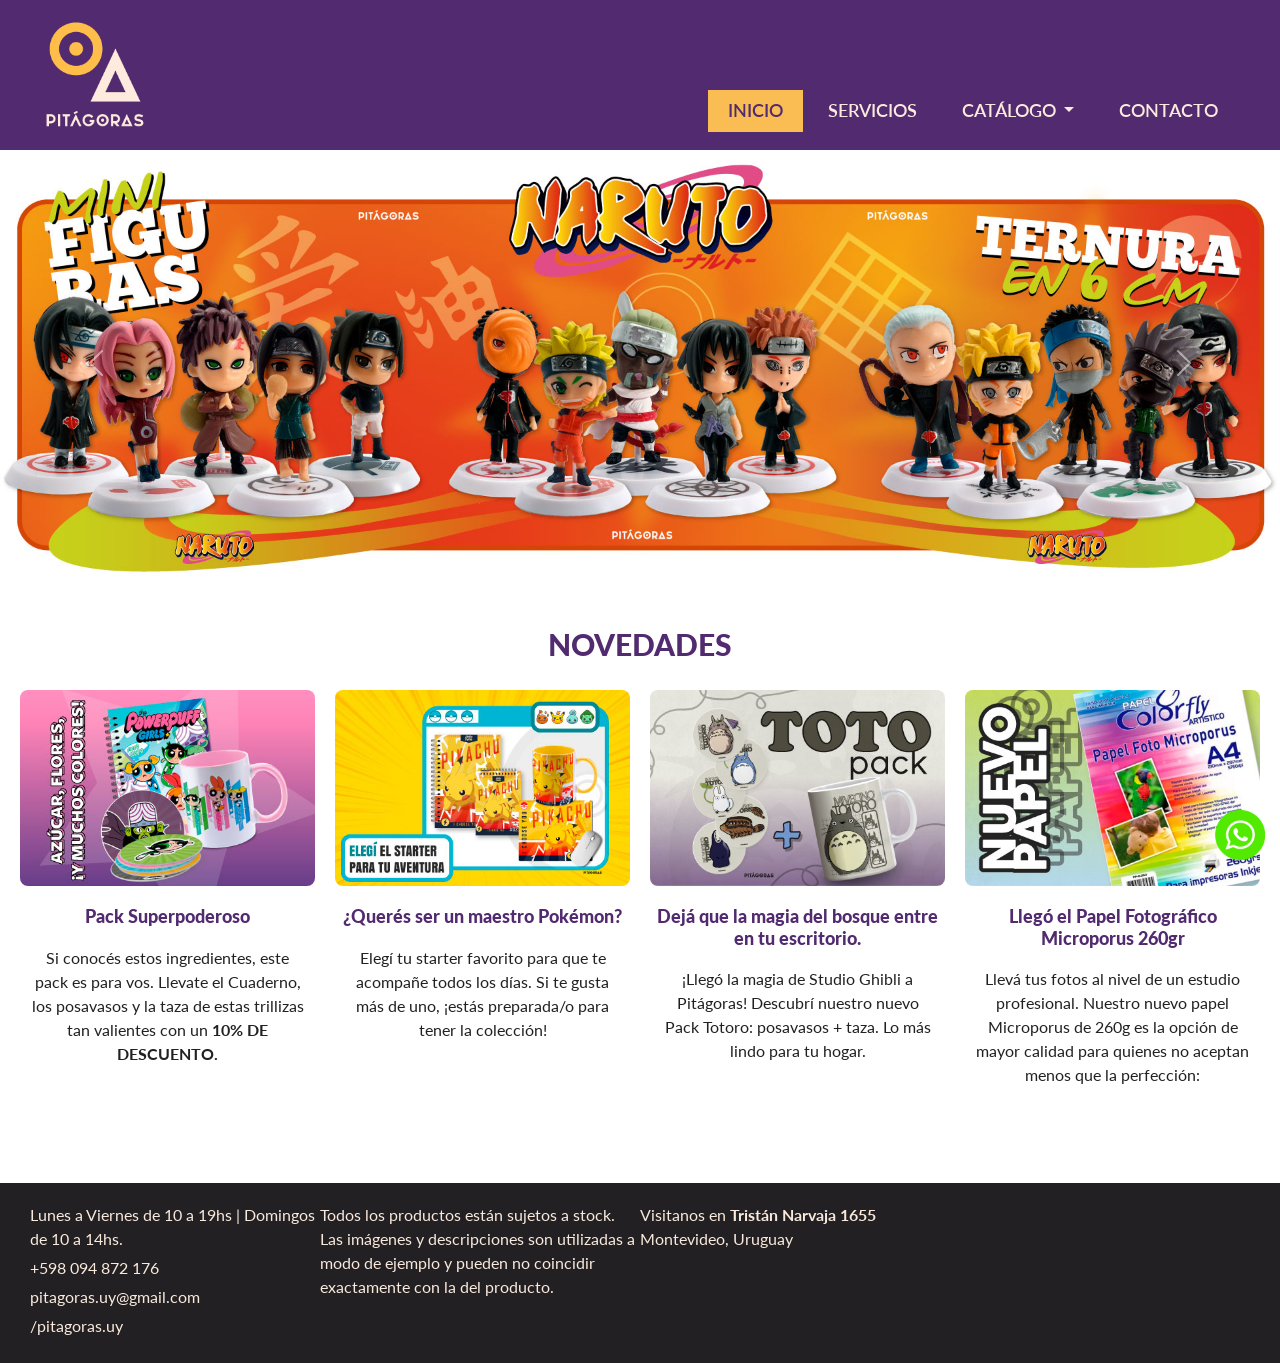
<file: index.html>
<!DOCTYPE html>
<html lang="en">
<head>
    <meta charset="UTF-8">
    <meta name="viewport" content="width=device-width, initial-scale=1.0">
    <meta name="description" content="Personalizá tu mundo con Pitágoras.uy. Tazas, libretas y accesorios únicos con diseños de Series, Dibujitos y Ánime. ¡Visitanos en Tristán Narvaja, Montevideo!">
    <title>Pitágoras Uy - Tu día a día más creativo</title>
    <link href="https://cdn.jsdelivr.net/npm/bootstrap@5.3.8/dist/css/bootstrap.min.css" rel="stylesheet" integrity="sha384-sRIl4kxILFvY47J16cr9ZwB07vP4J8+LH7qKQnuqkuIAvNWLzeN8tE5YBujZqJLB" crossorigin="anonymous">
    <link rel="stylesheet" href="css/main.css">
</head>
<body>
 <div class="container"> <!--TODO---------->
   <header class="header">
        <div class="logo">  
             <a href="#"><img src="img/logo.png" alt="Pitágoras Uy"></a>
        </div>
       <h1>Pitágoras Uy - Papelería e Impresiones</h1>
     <!-- MENÚ PRINCIPAL ------------------------------------------------------------------------------------------------------>
   <nav class="barramenu navbar navbar-expand-lg navbar-dark">
       <div class="container-fluid">
            <button class="navbar-toggler" type="button" data-bs-toggle="collapse" data-bs-target="#navbarNavDropdown" aria-controls="navbarNavDropdown" aria-expanded="false" aria-label="Toggle navigation">
               <span class="navbar-toggler-icon"></span>
            </button>
            <div class="collapse navbar-collapse" id="navbarNavDropdown">
                <ul class="navbar-nav topnav">
                    <li class="nav-item">
                      <a class="nav-link active" aria-current="page" href="#">INICIO</a>
                    </li>
                    <li class="nav-item">
                       <a class="nav-link" href="pages/servicios.html">SERVICIOS</a>
                    </li>
                    <li class="nav-item dropdown">
                      <a class="nav-link dropdown-toggle" href="#" role="button" data-bs-toggle="dropdown" aria-expanded="false">
                         CATÁLOGO
                      </a>
                        <ul class="dropdown-menu">
                            <li><a class="dropdown-item" href="pages/tazas.html">Tazas</a></li>
                            <li><a class="dropdown-item" href="pages/libretas.html">Libretas</a></li>
                            <li><a class="dropdown-item disabled deshabilitar" aria-disabled="true" href="pages/posavasos.html">Posavasos</a></li>
                       </ul>
                     </li>
                   <li class="nav-item">
                      <a class="nav-link" href="#footer">CONTACTO</a>
                    </li>
                 </ul>    
            </div>
      </div>
    </nav>
    </header>
   <!-- Carrusel ------------------------------------------------------------------------------------------------------>
     <main id="carouselExample" class="carousel slide slider">
       <div class="carousel-inner">
         <div class="carousel-item active">
            <img src="img/slider/slider_1.jpg" class="d-block w-100" alt="Mini Figuras Naruto base blanca">
         </div>
        <div class="carousel-item">
           <img src="img/slider/slider_2.jpg" class="d-block w-100" alt="Mini Figuras Narut base negra">
         </div>
       </div>
  <button class="carousel-control-prev" type="button" data-bs-target="#carouselExample" data-bs-slide="prev">
    <span class="carousel-control-prev-icon" aria-hidden="true"></span>
    <span class="visually-hidden">Previous</span>
  </button>
  <button class="carousel-control-next" type="button" data-bs-target="#carouselExample" data-bs-slide="next">
    <span class="carousel-control-next-icon" aria-hidden="true"></span>
    <span class="visually-hidden">Next</span>
  </button>   
   </main>
   <!-- Novedades ------------------------------------------------------------------------------------------------------>
   <section class="section">
    <h2>NOVEDADES</h2>
       <div class="novedades">
          <div class="novedades_1">
              <img src="img/news/novedades_1.jpg" alt="Novedades Pack Chicas Superpoderosas">
              <h3>Pack Superpoderoso</h3>
              <p>Si conocés estos ingredientes, este pack es para vos.
Llevate el Cuaderno, los posavasos y la taza de estas trillizas tan valientes con un <strong>10% DE DESCUENTO.</strong></p>
          </div>
          <div class="novedades_2">
             <img src="img/news/novedades_2.jpg" alt="Novedades Pack Pokémon">
             <h3>¿Querés ser un maestro Pokémon?</h3>
             <p>Elegí tu starter favorito para que te acompañe todos los días. Si te gusta más de uno, ¡estás preparada/o para tener la colección!</p>
          </div>
          <div class="novedades_3">
             <img src="img/news/novedades_3.jpg" alt="Novedades Promo Totoro">
             <h3>Dejá que la magia del bosque entre en tu escritorio.</h3>
             <p>¡Llegó la magia de Studio Ghibli a Pitágoras! Descubrí nuestro nuevo Pack Totoro: posavasos + taza. Lo más lindo para tu hogar.</p>
           </div>
          <div class="novedades_4">
             <img src="img/news/novedades_4.jpg" alt="Novedades Papel Fotográfico Microporus A4">
             <h3>Llegó el Papel Fotográfico Microporus 260gr</h3>
             <p>Llevá tus fotos al nivel de un estudio profesional. Nuestro nuevo papel Microporus de 260g es la opción de mayor calidad para quienes no aceptan menos que la perfección:</p>
          </div>
       </div>
    </section>
    <!-- Pie de Página ------------------------------------------------------------------------------------------------------>
    <footer class="footer" id="footer">
       <div class="info">
          <p>Lunes a Viernes de 10 a 19hs | Domingos de 10 a 14hs.</p>
          <p>+598 094 872 176</p>
          <p>pitagoras.uy@gmail.com</p>
          <p><a href="https://www.instagram.com/pitagoras.uy" target="_blank">/pitagoras.uy</a></p>
       </div>
       <div class="legal">
         <p>Todos los productos están sujetos a stock. Las imágenes y descripciones son utilizadas a modo de ejemplo y pueden no coincidir exactamente con la del producto.</p>
       </div>
       <div class="dir">
         <p>Visitanos en <b>Tristán Narvaja 1655</b></br>Montevideo, Uruguay</p>
       </div>
         <div class="mapa">
          <iframe src="https://www.google.com/maps/embed?pb=!1m18!1m12!1m3!1d3272.265730107819!2d-56.18157912424677!3d-34.899780372849605!2m3!1f0!2f0!3f0!3m2!1i1024!2i768!4f13.1!3m3!1m2!1s0x959f804afa23488b%3A0xbd6ac1a9a9e2622!2sDr.%20Trist%C3%A1n%20Narvaja%201655%2C%2011200%20Montevideo%2C%20Departamento%20de%20Montevideo!5e0!3m2!1ses!2suy!4v1768791781860!5m2!1ses!2suy" width="400" height="100" style="border:0;" allowfullscreen="" loading="lazy" referrerpolicy="no-referrer-when-downgrade"></iframe>
       </div>
    </footer>
  </div>
  <!-- WSP ------------------------------------------------------------------------------------------------------>
    <a href="https://wa.link/xngdyz" target="_blank"><img class="wsp" src="img/wsp.png" alt="Escribinos por Whatsapp"></a>
  <!-- JS bosstrap ------------------------------------------------------------------------------------------------------>
    <script src="https://cdn.jsdelivr.net/npm/bootstrap@5.3.8/dist/js/bootstrap.bundle.min.js" integrity="sha384-FKyoEForCGlyvwx9Hj09JcYn3nv7wiPVlz7YYwJrWVcXK/BmnVDxM+D2scQbITxI" crossorigin="anonymous"></script>
</body>
</html>
</file>
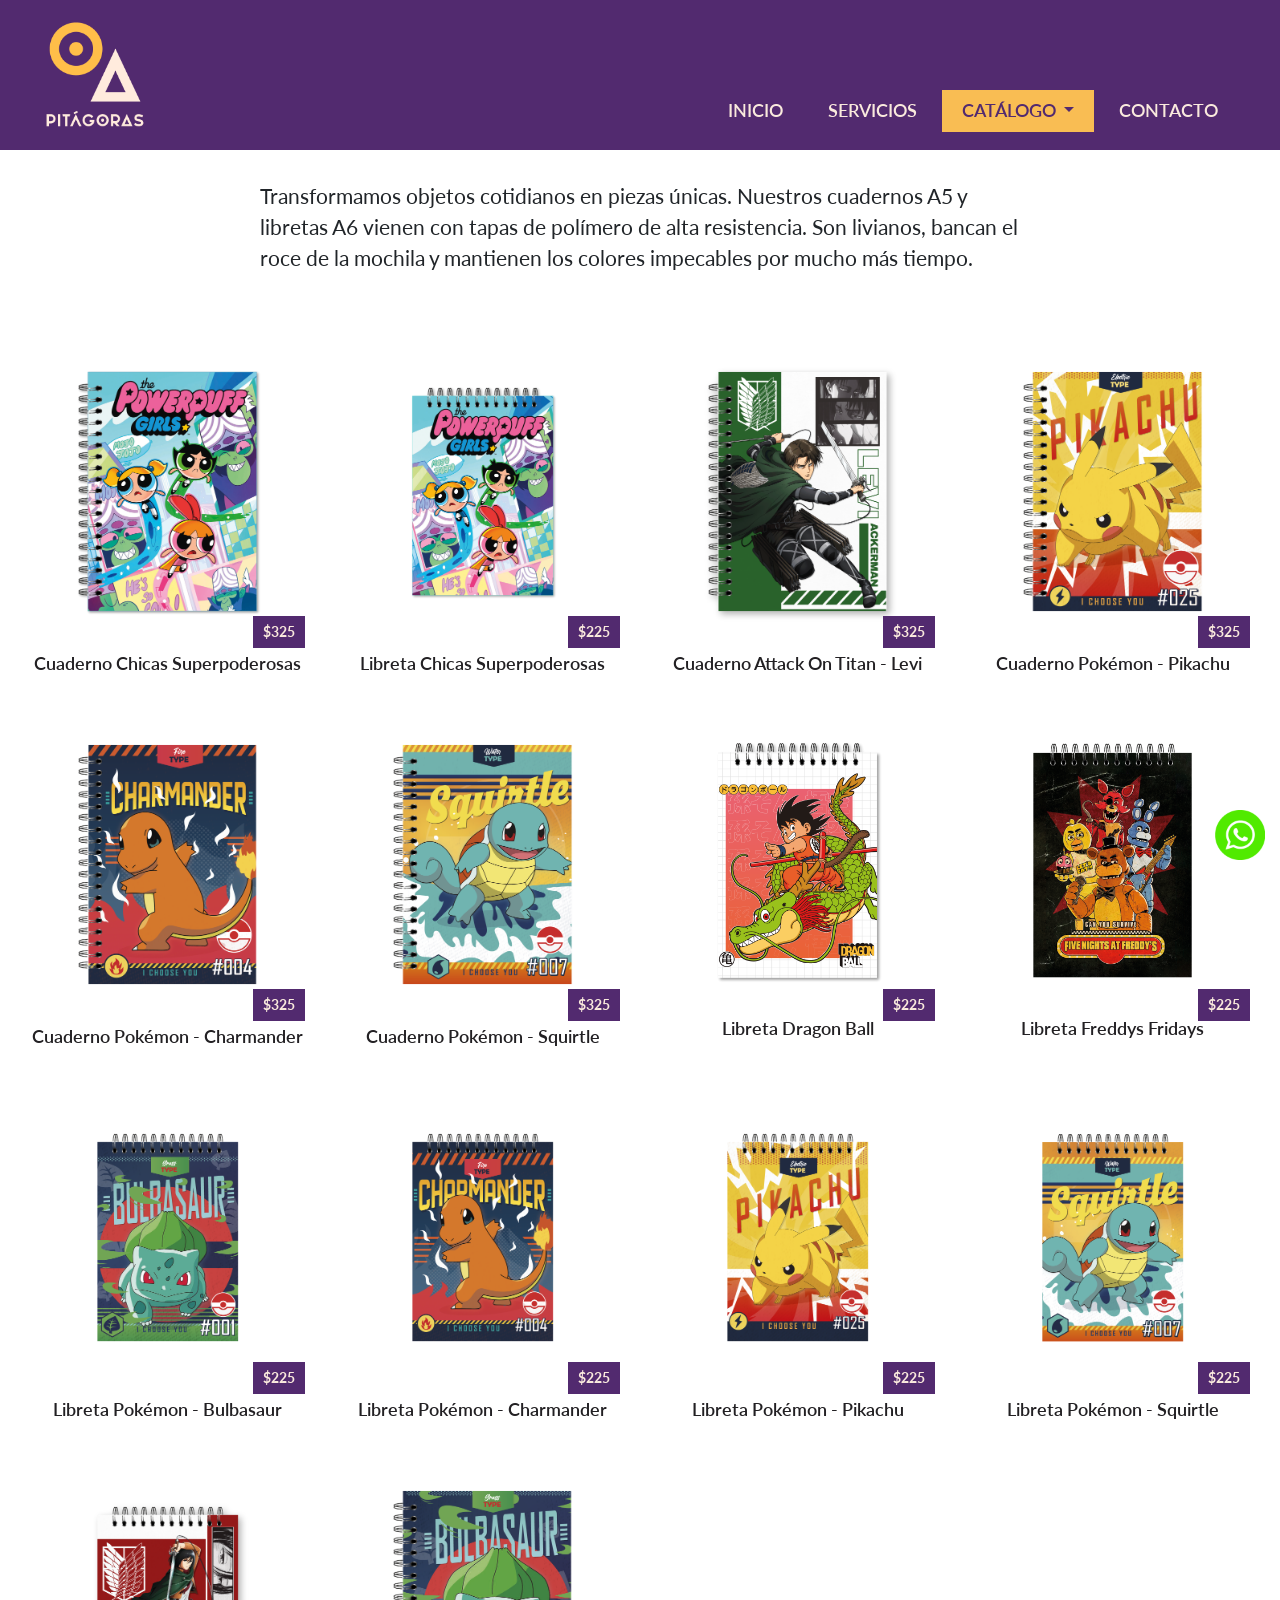
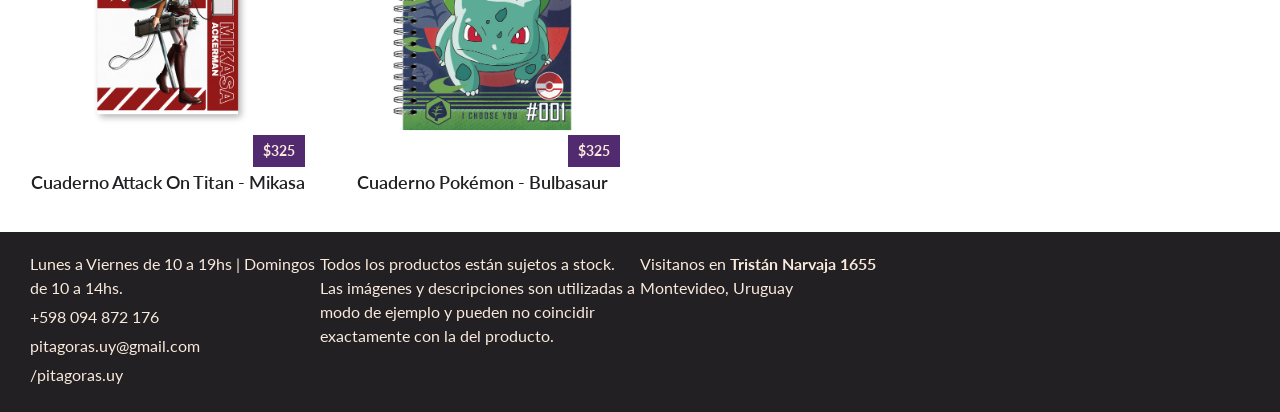
<file: pages/libretas.html>
<!DOCTYPE html>
<html lang="en">
<head>
    <meta charset="UTF-8">
    <meta name="viewport" content="width=device-width, initial-scale=1.0">
    <meta name="description" content="¿Tus ideas merecen un lugar especial? Llevá tu pasión a todos lados con nuestra línea exclusiva de papelería. Diseñamos el cuaderno perfecto para vos. Estampados con mucho amor en Tristán Narvaja, Montevideo.">
    <title>Pitágoras Uy - Para escrituras creativas</title>
    <link href="https://cdn.jsdelivr.net/npm/bootstrap@5.3.8/dist/css/bootstrap.min.css" rel="stylesheet" integrity="sha384-sRIl4kxILFvY47J16cr9ZwB07vP4J8+LH7qKQnuqkuIAvNWLzeN8tE5YBujZqJLB" crossorigin="anonymous">
    <link rel="stylesheet" href="../css/main.css">
</head>
<body>
  <header>
        <div class="logo">  
             <a href="../index.html"><img src="../img/logo.png" alt="Pitágoras Uy"></a>
        </div>
       <h1>Libretas</h1>
     <!-- MENÚ PRINCIPAL ------------------------------------------------------------------------------------------------------>
       <nav class="barramenu navbar navbar-expand-lg navbar-dark">
       <div class="container-fluid">
            <button class="navbar-toggler" type="button" data-bs-toggle="collapse" data-bs-target="#navbarNavDropdown" aria-controls="navbarNavDropdown" aria-expanded="false" aria-label="Toggle navigation">
               <span class="navbar-toggler-icon"></span>
            </button>
            <div class="collapse navbar-collapse" id="navbarNavDropdown">
                <ul class="navbar-nav topnav">
                    <li class="nav-item">
                      <a class="nav-link" aria-current="page" href="../index.html">INICIO</a>
                    </li>
                    <li class="nav-item">
                       <a class="nav-link" href="servicios.html">SERVICIOS</a>
                    </li>
                    <li class="nav-item dropdown">
                      <a class="nav-link dropdown-toggle active" href="#" role="button" data-bs-toggle="dropdown" aria-expanded="false">
                         CATÁLOGO
                      </a>
                        <ul class="dropdown-menu">
                            <li><a class="dropdown-item" href="tazas.html">Tazas</a></li>
                            <li><a class="dropdown-item active" href="#">Libretas</a></li>
                            <li><a class="dropdown-item disabled deshabilitar" aria-disabled="true" href="pages/posavasos.html">Posavasos</a></li>
                       </ul>
                     </li>
                   <li class="nav-item">
                      <a class="nav-link" href="#footer">CONTACTO</a>
                    </li>
                 </ul>    
            </div>
      </div>
    </nav>
  </header>
  <main class="intro">
    <p>Transformamos objetos cotidianos en piezas únicas. Nuestros cuadernos A5 y libretas A6 vienen con tapas de polímero de alta resistencia. Son livianos, bancan el roce de la mochila y mantienen los colores impecables por mucho más tiempo.</p>
  </main>
   <!-- Catálogo ------------------------------------------------------------------------------------------------------>
  <section>
<div class="catalogo">
  <div class="producto cuaderno"><img src="../img/libretas/001.png" alt="Cuaderno Chicas Superpoderosas"><h3>Cuaderno Chicas Superpoderosas</h3></div>
  <div class="producto libreta"><img src="../img/libretas/002.png" alt="Libreta Chicas Superpoderosas"><h3>Libreta Chicas Superpoderosas</h3></div>
  <div class="producto cuaderno"><img src="../img/libretas/003.png" alt="Cuaderno Attack On Titan - Levi"><h3>Cuaderno Attack On Titan - Levi</h3></div>
  <div class="producto cuaderno"><img src="../img/libretas/004.png" alt="Cuaderno Pokémon - Pikachu"><h3>Cuaderno Pokémon - Pikachu</h3></div>
  <div class="producto cuaderno"><img src="../img/libretas/005.png" alt="Cuaderno Pokémon - Charmander"><h3>Cuaderno Pokémon - Charmander</h3></div>
  <div class="producto cuaderno"><img src="../img/libretas/006.png" alt="Cuaderno Pokémon - Squirtle"><h3>Cuaderno Pokémon - Squirtle</h3></div>
  <div class="producto libreta"><img src="../img/libretas/007.png" alt="Libreta Dragon Ball"><h3>Libreta Dragon Ball</h3></div>
  <div class="producto libreta"><img src="../img/libretas/008.png" alt="Libreta Freddys Fridays"><h3>Libreta Freddys Fridays</h3></div>
  <div class="producto libreta"><img src="../img/libretas/009.png" alt="Libreta Pokémon - Bulbasaur"><h3>Libreta Pokémon - Bulbasaur</h3></div>
  <div class="producto libreta"><img src="../img/libretas/010.png" alt="Libreta Pokémon - Charmander"><h3>Libreta Pokémon - Charmander</h3></div>
  <div class="producto libreta"><img src="../img/libretas/011.png" alt="Libreta Pokémon - Pikachu"><h3>Libreta Pokémon - Pikachu</h3></div>
  <div class="producto libreta"><img src="../img/libretas/012.png" alt="Libreta Pokémon - Squirtle"><h3>Libreta Pokémon - Squirtle</h3></div>
  <div class="producto cuaderno"><img src="../img/libretas/013.png" alt="Cuaderno Attack On Titan - Mikasa"><h3>Cuaderno Attack On Titan - Mikasa</h3></div>
  <div class="producto cuaderno"><img src="../img/libretas/014.png" alt="Cuaderno Pokémon - Bulbasaur"><h3>Cuaderno Pokémon - Bulbasaur</h3></div>
</div>
</section>
   <!-- Pie de Página ------------------------------------------------------------------------------------------------------>
    <footer class="footer" id="footer">
       <div class="info">
          <p>Lunes a Viernes de 10 a 19hs | Domingos de 10 a 14hs.</p>
          <p>+598 094 872 176</p>
          <p>pitagoras.uy@gmail.com</p>
          <p><a href="https://www.instagram.com/pitagoras.uy" target="_blank">/pitagoras.uy</a></p>
       </div>
       <div class="legal">
         <p>Todos los productos están sujetos a stock. Las imágenes y descripciones son utilizadas a modo de ejemplo y pueden no coincidir exactamente con la del producto.</p>
       </div>
       <div class="dir">
         <p>Visitanos en <b>Tristán Narvaja 1655</b></br>Montevideo, Uruguay</p>
       </div>
         <div class="mapa">
          <iframe src="https://www.google.com/maps/embed?pb=!1m18!1m12!1m3!1d3272.265730107819!2d-56.18157912424677!3d-34.899780372849605!2m3!1f0!2f0!3f0!3m2!1i1024!2i768!4f13.1!3m3!1m2!1s0x959f804afa23488b%3A0xbd6ac1a9a9e2622!2sDr.%20Trist%C3%A1n%20Narvaja%201655%2C%2011200%20Montevideo%2C%20Departamento%20de%20Montevideo!5e0!3m2!1ses!2suy!4v1768791781860!5m2!1ses!2suy" width="400" height="100" style="border:0;" allowfullscreen="" loading="lazy" referrerpolicy="no-referrer-when-downgrade"></iframe>
       </div>
    </footer> 
<!-- WSP ------------------------------------------------------------------------------------------------------>
  <a href="https://wa.link/xngdyz" target="_blank"><img class="wsp" src="../img/wsp.png" alt="Escribinos por Whatsapp"></a>
<!-- JS bosstrap ------------------------------------------------------------------------------------------------------>
  <script src="https://cdn.jsdelivr.net/npm/bootstrap@5.3.8/dist/js/bootstrap.bundle.min.js" integrity="sha384-FKyoEForCGlyvwx9Hj09JcYn3nv7wiPVlz7YYwJrWVcXK/BmnVDxM+D2scQbITxI" crossorigin="anonymous"></script>
</body>
</html>
</file>
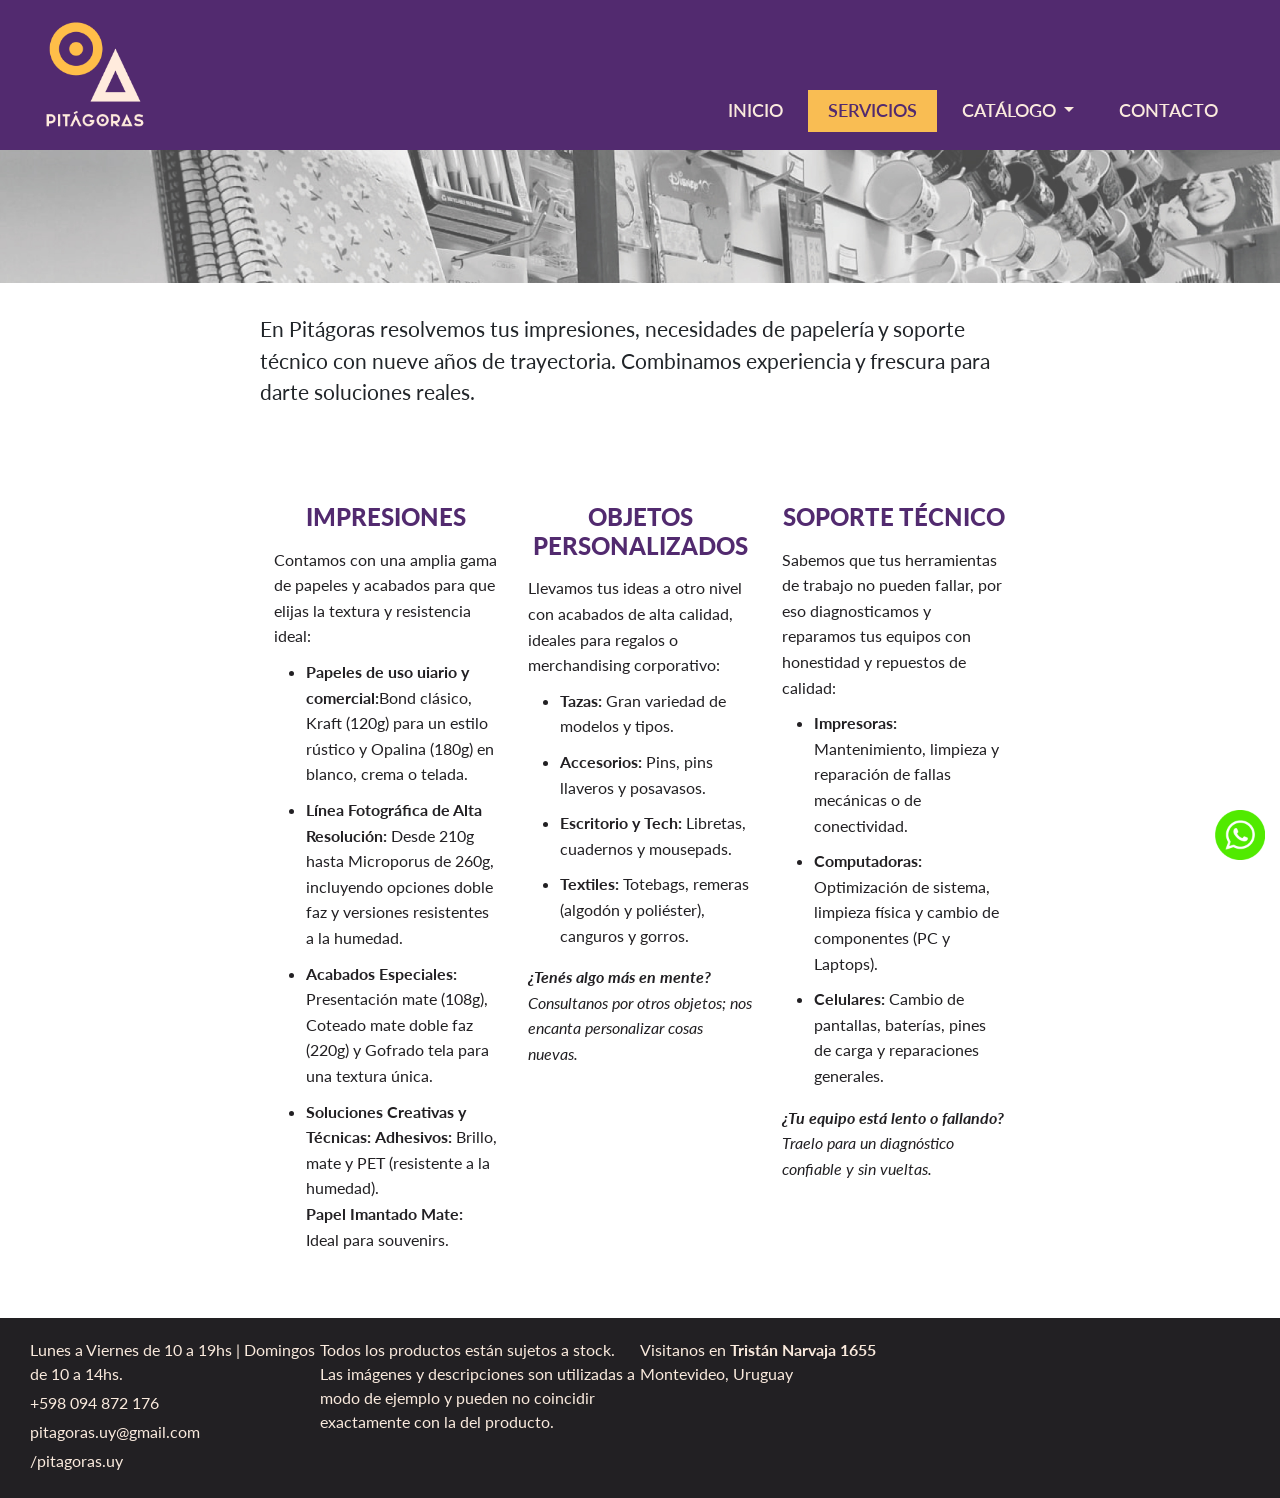
<file: pages/servicios.html>
<!DOCTYPE html>
<html lang="en">
<head>
    <meta charset="UTF-8">
    <meta name="viewport" content="width=device-width, initial-scale=1.0">
    <meta name="description" content="Servicio técnico especializado, impresiones de alta calidad y personalización de productos en Montevideo. Soluciones rápidas y profesionales en Pitágoras.uy.">
    <title>Pitágoras Uy - Soluciones para lo cotidiano</title>
    <link href="https://cdn.jsdelivr.net/npm/bootstrap@5.3.8/dist/css/bootstrap.min.css" rel="stylesheet" integrity="sha384-sRIl4kxILFvY47J16cr9ZwB07vP4J8+LH7qKQnuqkuIAvNWLzeN8tE5YBujZqJLB" crossorigin="anonymous">
    <link rel="stylesheet" href="../css/main.css">
</head>
<body>
  <header>
        <div class="logo">  
             <a href="../index.html"><img src="../img/logo.png" alt="Pitágoras Uy"></a>
        </div>
       <h1>Servicios</h1>
     <!-- MENÚ PRINCIPAL ------------------------------------------------------------------------------------------------------>
<nav class="barramenu navbar navbar-expand-lg bg-body-tertiary">
       <div class="container-fluid">
            <button class="navbar-toggler" type="button" data-bs-toggle="collapse" data-bs-target="#navbarNavDropdown" aria-controls="navbarNavDropdown" aria-expanded="false" aria-label="Toggle navigation">
               <span class="navbar-toggler-icon"></span>
            </button>
            <div class="collapse navbar-collapse" id="navbarNavDropdown">
                <ul class="navbar-nav topnav">
                    <li class="nav-item">
                      <a class="nav-link" aria-current="page" href="../index.html">INICIO</a>
                    </li>
                    <li class="nav-item">
                       <a class="active nav-link" href="#">SERVICIOS</a>
                    </li>
                    <li class="nav-item dropdown">
                      <a class="nav-link dropdown-toggle" href="#" role="button" data-bs-toggle="dropdown" aria-expanded="false">
                         CATÁLOGO
                      </a>
                        <ul class="dropdown-menu">
                            <li><a class="dropdown-item" href="tazas.html">Tazas</a></li>
                            <li><a class="dropdown-item" href="libretas.html">Libretas</a></li>
                            <li><a class="dropdown-item disabled deshabilitar" aria-disabled="true" href="pages/posavasos.html">Posavasos</a></li>
                       </ul>
                     </li>
                   <li class="nav-item">
                      <a class="nav-link" href="#footer">CONTACTO</a>
                    </li>
                 </ul>    
            </div>
      </div>
    </nav>
  </header>
  <!-- Contenido ------------------------------------------------------------------------------------------------------>
  <div class="encabezado"><img src="../img/servicios.jpg" alt="Servicios que brindamos"></div>
  <main class="intro">
     <p>En Pitágoras resolvemos tus impresiones, necesidades de papelería y soporte técnico con nueve años de trayectoria. Combinamos experiencia y frescura para darte soluciones reales.</p>
  </main>
  <section class="servicios">
   <div class="impresiones">
         <h2>IMPRESIONES</h2>
         <p>Contamos con una amplia gama de papeles y acabados para que elijas la textura y resistencia ideal:</p>
         <ul>
           <li><strong>Papeles de uso uiario y comercial:</strong>Bond clásico, Kraft (120g) para un estilo rústico y Opalina (180g) en blanco, crema o telada.</li>
           <li><strong>Línea Fotográfica de Alta Resolución:</strong> Desde 210g hasta Microporus de 260g, incluyendo opciones doble faz y versiones resistentes a la humedad.</li>
           <li><strong>Acabados Especiales:</strong> Presentación mate (108g), Coteado mate doble faz (220g) y Gofrado tela para una textura única.</li>
           <li><strong>Soluciones Creativas y Técnicas:</strong> <strong>Adhesivos:</strong> Brillo, mate y PET (resistente a la humedad).<br>
               <strong>Papel Imantado Mate:</strong> Ideal para souvenirs.</li>
         </ul>
   </div>
  <div class="objetos">
          <h2>OBJETOS PERSONALIZADOS</h2>
          <p>Llevamos tus ideas a otro nivel con acabados de alta calidad, ideales para regalos o merchandising corporativo:</p>
         <ul>
           <li><strong>Tazas:</strong> Gran variedad de modelos y tipos.</li>
           <li><strong>Accesorios:</strong> Pins, pins llaveros y posavasos.</li>
           <li><strong>Escritorio y Tech:</strong> Libretas, cuadernos y mousepads.</li>
           <li><strong>Textiles:</strong> Totebags, remeras (algodón y poliéster), canguros y gorros.</li>
         </ul>
         <p><em><strong>¿Tenés algo más en mente?</strong> Consultanos por otros objetos; nos encanta personalizar cosas nuevas.</em></p>
  </div>
  <div class="service">
         <h2>SOPORTE TÉCNICO</h2>
         <p>Sabemos que tus herramientas de trabajo no pueden fallar, por eso diagnosticamos y reparamos tus equipos con honestidad y repuestos de calidad:</p>
         <ul>
            <li><strong>Impresoras:</strong> Mantenimiento, limpieza y reparación de fallas mecánicas o de conectividad.</li>
            <li><strong>Computadoras:</strong> Optimización de sistema, limpieza física y cambio de componentes (PC y Laptops).</li>
            <li><strong>Celulares:</strong> Cambio de pantallas, baterías, pines de carga y reparaciones generales.</li>
         </ul>
         <p><em><strong>¿Tu equipo está lento o fallando?</strong> Traelo para un diagnóstico confiable y sin vueltas.</em></p>
      </div>
   </section>
 <!-- Pie de Página ------------------------------------------------------------------------------------------------------>
    <footer class="footer" id="footer">
       <div class="info">
          <p>Lunes a Viernes de 10 a 19hs | Domingos de 10 a 14hs.</p>
          <p>+598 094 872 176</p>
          <p>pitagoras.uy@gmail.com</p>
          <p><a href="https://www.instagram.com/pitagoras.uy" target="_blank">/pitagoras.uy</a></p>
       </div>
       <div class="legal">
         <p>Todos los productos están sujetos a stock. Las imágenes y descripciones son utilizadas a modo de ejemplo y pueden no coincidir exactamente con la del producto.</p>
       </div>
       <div class="dir">
         <p>Visitanos en <b>Tristán Narvaja 1655</b></br>Montevideo, Uruguay</p>
       </div>
         <div class="mapa">
          <iframe src="https://www.google.com/maps/embed?pb=!1m18!1m12!1m3!1d3272.265730107819!2d-56.18157912424677!3d-34.899780372849605!2m3!1f0!2f0!3f0!3m2!1i1024!2i768!4f13.1!3m3!1m2!1s0x959f804afa23488b%3A0xbd6ac1a9a9e2622!2sDr.%20Trist%C3%A1n%20Narvaja%201655%2C%2011200%20Montevideo%2C%20Departamento%20de%20Montevideo!5e0!3m2!1ses!2suy!4v1768791781860!5m2!1ses!2suy" width="400" height="100" style="border:0;" allowfullscreen="" loading="lazy" referrerpolicy="no-referrer-when-downgrade"></iframe>
       </div>
    </footer>
 <!-- WSP ------------------------------------------------------------------------------------------------------>
  <a href="https://wa.link/xngdyz" target="_blank"><img class="wsp" src="../img/wsp.png" alt="Escribinos por Whatsapp"></a>
 <!-- JS bosstrap ------------------------------------------------------------------------------------------------------>
  <script src="https://cdn.jsdelivr.net/npm/bootstrap@5.3.8/dist/js/bootstrap.bundle.min.js" integrity="sha384-FKyoEForCGlyvwx9Hj09JcYn3nv7wiPVlz7YYwJrWVcXK/BmnVDxM+D2scQbITxI" crossorigin="anonymous"></script>
</body>
</html>
</file>
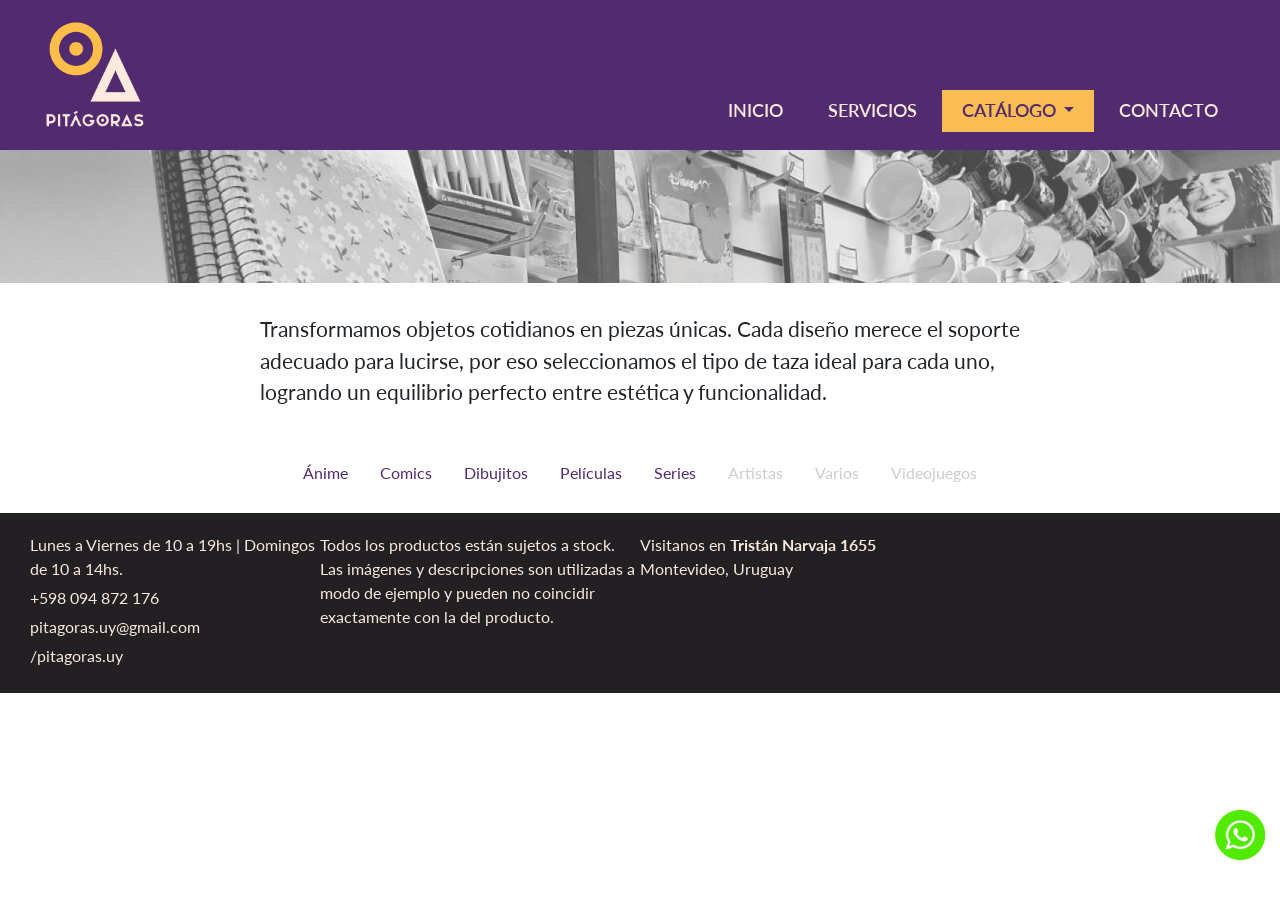
<file: pages/tazas.html>
<!DOCTYPE html>
<html lang="en">
<head>
    <meta charset="UTF-8">
    <meta name="viewport" content="width=device-width, initial-scale=1.0">
    <meta name="description" content="Encontrá tu taza perfecta en Pitágoras.uy. Versiones Plus y Premium de tus series y personajes favoritos. Calidad y diseño.">
    <title>Pitágoras Uy - Tu taza favorita</title>
    <link href="https://cdn.jsdelivr.net/npm/bootstrap@5.3.8/dist/css/bootstrap.min.css" rel="stylesheet" integrity="sha384-sRIl4kxILFvY47J16cr9ZwB07vP4J8+LH7qKQnuqkuIAvNWLzeN8tE5YBujZqJLB" crossorigin="anonymous">
    <link rel="stylesheet" href="../css/main.css">
</head>
<body>
  <header>
        <div class="logo">  
             <a href="../index.html"><img src="../img/logo.png" alt="Pitágoras Uy"></a>
        </div>
       <h1>Tazas</h1>
     <!-- MENÚ PRINCIPAL ------------------------------------------------------------------------------------------------------>
       <nav class="barramenu navbar navbar-expand-lg navbar-dark">
       <div class="container-fluid">
            <button class="navbar-toggler" type="button" data-bs-toggle="collapse" data-bs-target="#navbarNavDropdown" aria-controls="navbarNavDropdown" aria-expanded="false" aria-label="Toggle navigation">
               <span class="navbar-toggler-icon"></span>
            </button>
            <div class="collapse navbar-collapse" id="navbarNavDropdown">
                <ul class="navbar-nav topnav">
                    <li class="nav-item">
                      <a class="nav-link" aria-current="page" href="../index.html">INICIO</a>
                    </li>
                    <li class="nav-item">
                       <a class="nav-link" href="servicios.html">SERVICIOS</a>
                    </li>
                    <li class="nav-item dropdown">
                      <a class="nav-link dropdown-toggle active" href="#" role="button" data-bs-toggle="dropdown" aria-expanded="false">
                         CATÁLOGO
                      </a>
                        <ul class="dropdown-menu">
                            <li><a class="dropdown-item active" href="#">Tazas</a></li>
                            <li><a class="dropdown-item" href="libretas.html">Libretas</a></li>
                            <li><a class="dropdown-item disabled deshabilitar" aria-disabled="true" href="pages/posavasos.html">Posavasos</a></li>
                       </ul>
                     </li>
                   <li class="nav-item">
                      <a class="nav-link" href="#footer">CONTACTO</a>
                    </li>
                 </ul>    
            </div>
      </div>
    </nav>
  </header>
  <div class="encabezado"><img src="../img/servicios.jpg" alt="Catálogo de Exhibición"></div>
  <main class="intro">
    <p>Transformamos objetos cotidianos en piezas únicas. Cada diseño merece el soporte adecuado para lucirse, por eso seleccionamos el tipo de taza ideal para cada uno, logrando un equilibrio perfecto entre estética y funcionalidad.</p>
    </main>
  <section>
   <ul class="menu-tazas nav justify-content-center">
  <li class="nav-item">
    <a class="nav-link" href="tazas/anm.html">Ánime</a>
  </li>
  <li class="nav-item">
    <a class="nav-link" href="tazas/cc.html">Comics</a>
  </li>
  <li class="nav-item">
    <a class="nav-link" href="tazas/toon.html">Dibujitos</a>
  </li>
  <li class="nav-item">
    <a class="nav-link" href="tazas/film.html">Películas</a>
  </li>
  <li class="nav-item">
    <a class="nav-link" href="tazas/sr.html">Series</a>
  </li>
  <li class="nav-item">
    <a class="nav-link disabled" aria-disabled="true">Artistas</a>
  </li>
  <li class="nav-item">
    <a class="nav-link disabled" aria-disabled="true">Varios</a>
  </li>
  <li class="nav-item">
    <a class="nav-link disabled" aria-disabled="true">Videojuegos</a>
  </li>
  </section>
   <!-- Pie de Página ------------------------------------------------------------------------------------------------------>
    <footer class="footer" id="footer">
       <div class="info">
          <p>Lunes a Viernes de 10 a 19hs | Domingos de 10 a 14hs.</p>
          <p>+598 094 872 176</p>
          <p>pitagoras.uy@gmail.com</p>
          <p><a href="https://www.instagram.com/pitagoras.uy" target="_blank">/pitagoras.uy</a></p>
       </div>
       <div class="legal">
         <p>Todos los productos están sujetos a stock. Las imágenes y descripciones son utilizadas a modo de ejemplo y pueden no coincidir exactamente con la del producto.</p>
       </div>
       <div class="dir">
         <p>Visitanos en <b>Tristán Narvaja 1655</b></br>Montevideo, Uruguay</p>
       </div>
         <div class="mapa">
          <iframe src="https://www.google.com/maps/embed?pb=!1m18!1m12!1m3!1d3272.265730107819!2d-56.18157912424677!3d-34.899780372849605!2m3!1f0!2f0!3f0!3m2!1i1024!2i768!4f13.1!3m3!1m2!1s0x959f804afa23488b%3A0xbd6ac1a9a9e2622!2sDr.%20Trist%C3%A1n%20Narvaja%201655%2C%2011200%20Montevideo%2C%20Departamento%20de%20Montevideo!5e0!3m2!1ses!2suy!4v1768791781860!5m2!1ses!2suy" width="400" height="100" style="border:0;" allowfullscreen="" loading="lazy" referrerpolicy="no-referrer-when-downgrade"></iframe>
       </div>
    </footer> 
<!-- WSP ------------------------------------------------------------------------------------------------------>
  <a href="https://wa.link/xngdyz" target="_blank"><img class="wsp" src="../../img/wsp.png" alt="Escribinos por Whatsapp"></a>
<!-- JS bosstrap ------------------------------------------------------------------------------------------------------>
  <script src="https://cdn.jsdelivr.net/npm/bootstrap@5.3.8/dist/js/bootstrap.bundle.min.js" integrity="sha384-FKyoEForCGlyvwx9Hj09JcYn3nv7wiPVlz7YYwJrWVcXK/BmnVDxM+D2scQbITxI" crossorigin="anonymous"></script>
</body>
</html>
</file>
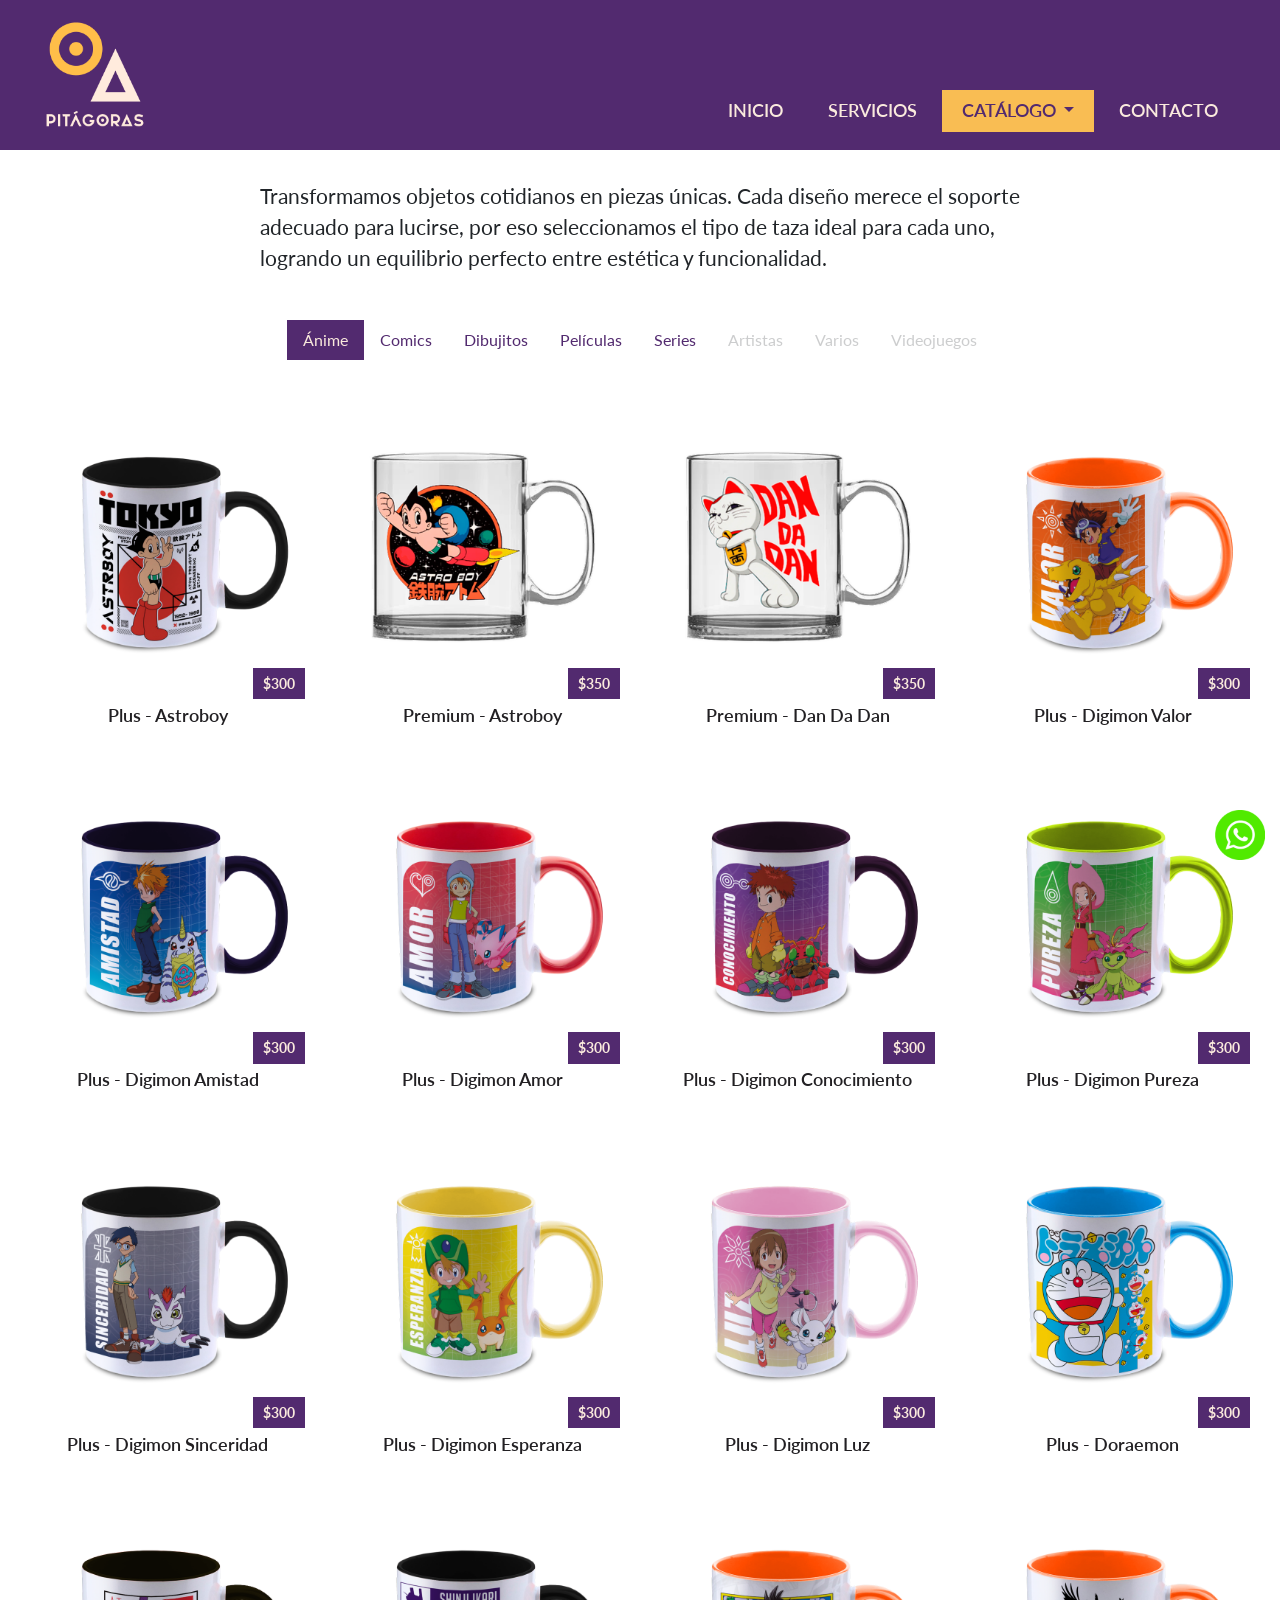
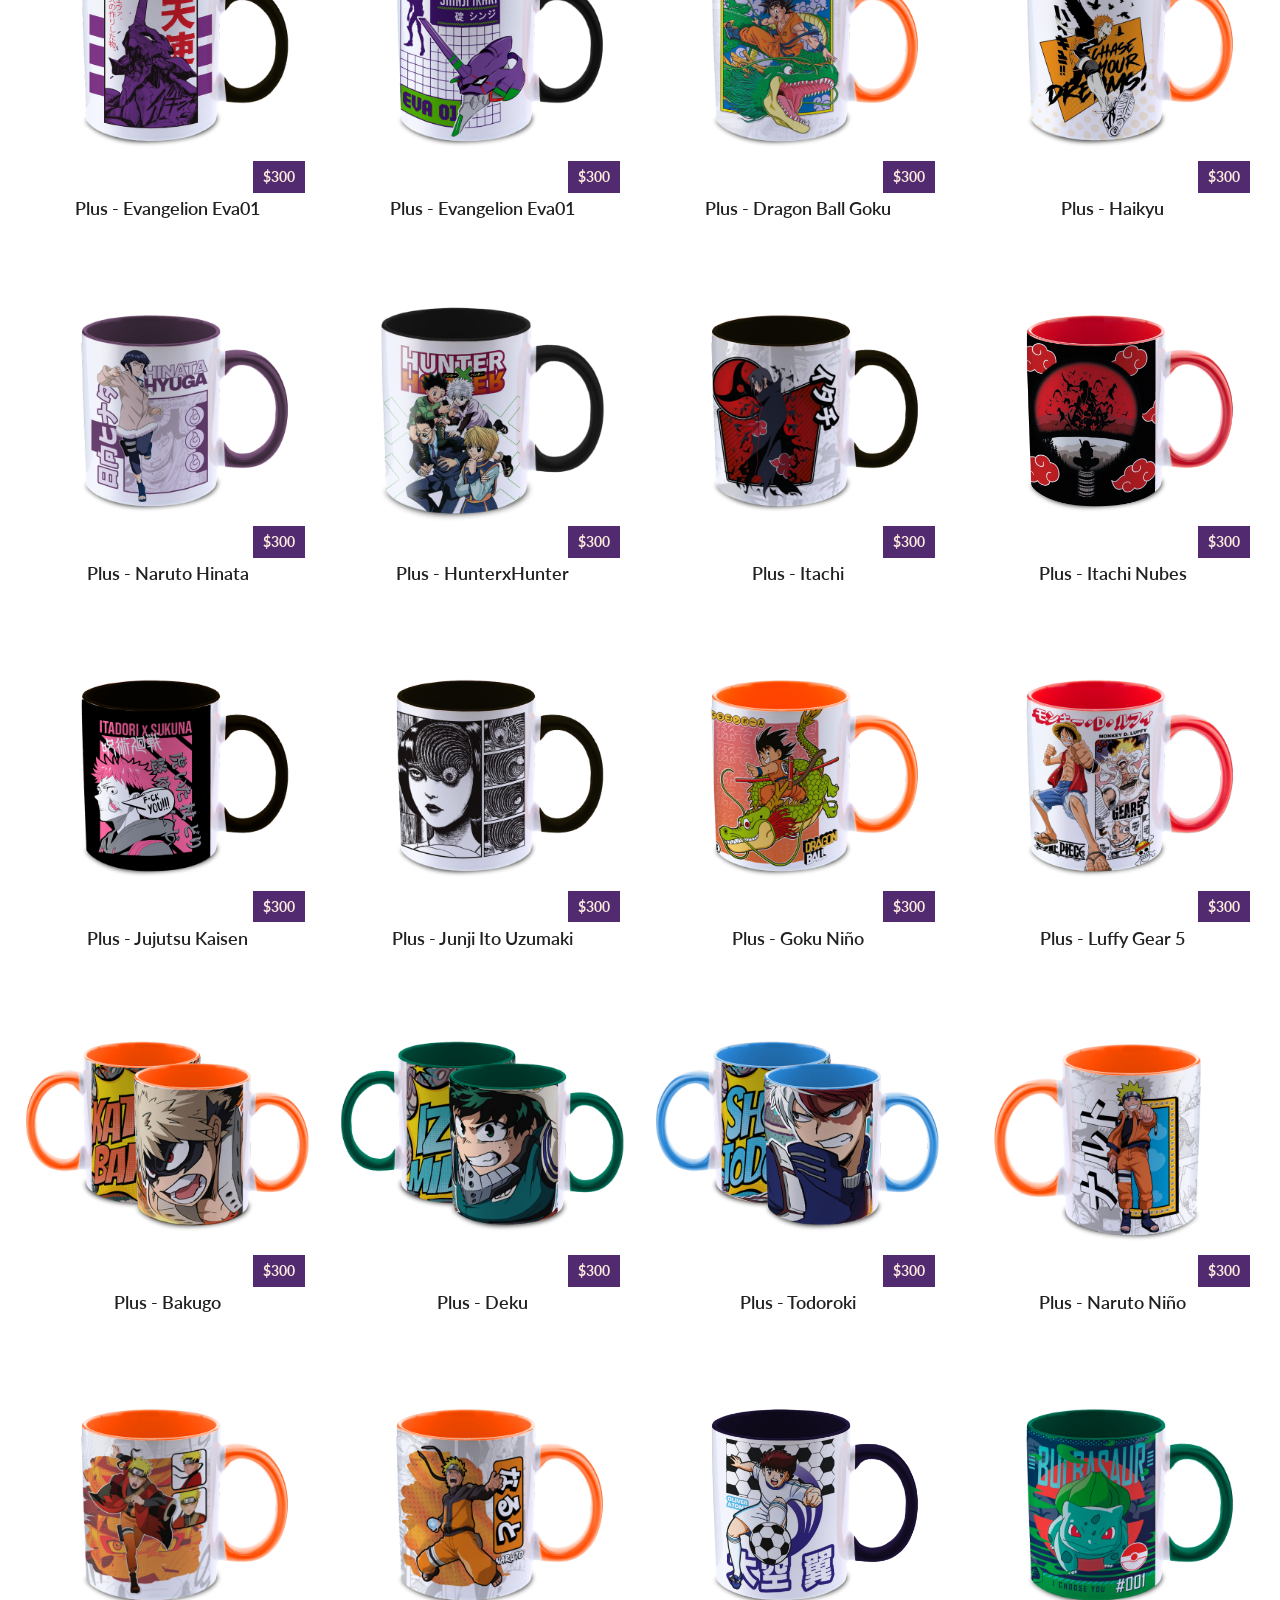
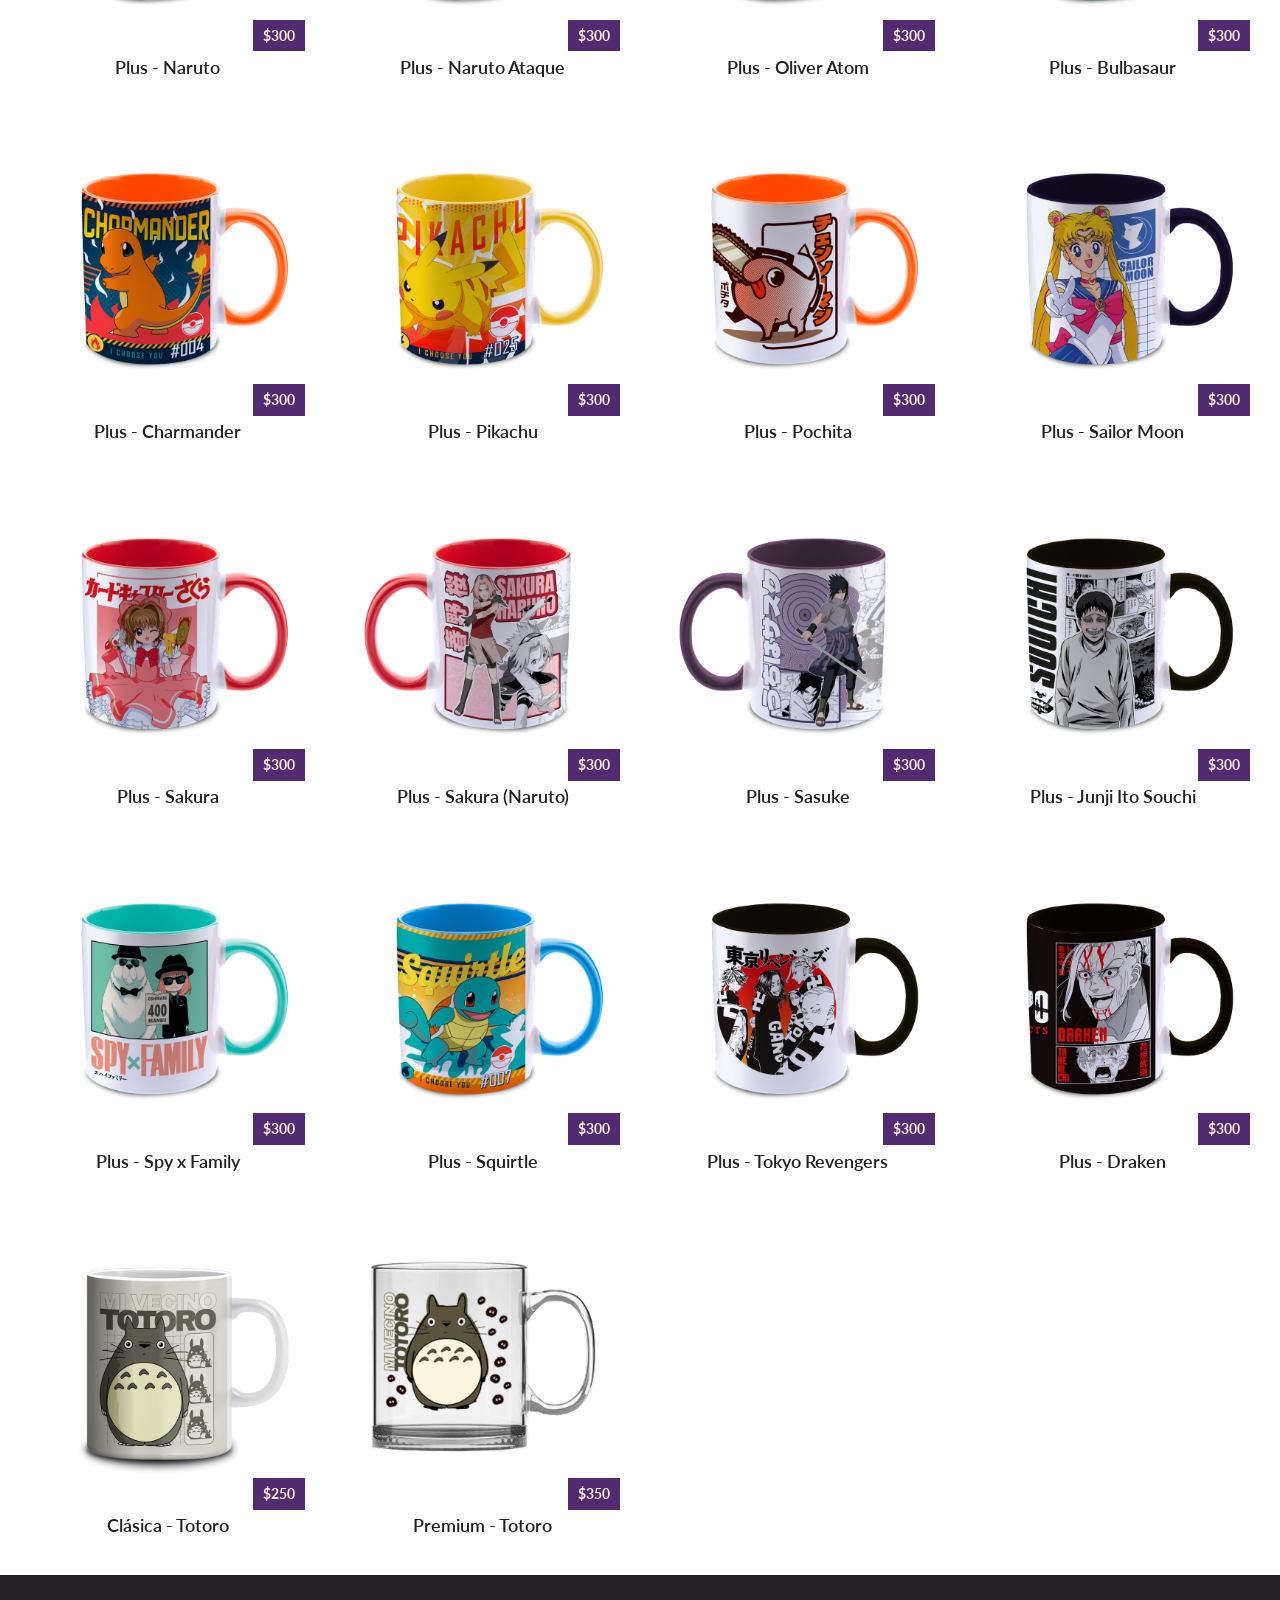
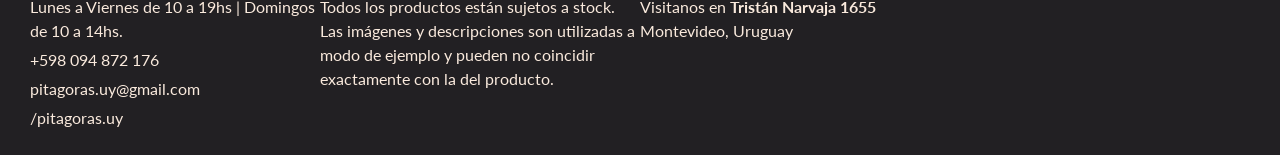
<file: pages/tazas/anm.html>
<!DOCTYPE html>
<html lang="en">
<head>
    <meta charset="UTF-8">
    <meta name="viewport" content="width=device-width, initial-scale=1.0">
    <meta name="description" content="Llevá tu ki al máximo con nuestras tazas de Ánime. Diseños cuidados y estampados con amor en Montevideo.">
    <title>Pitágoras Uy - Tu colección de tazas favoritas</title>
    <link href="https://cdn.jsdelivr.net/npm/bootstrap@5.3.8/dist/css/bootstrap.min.css" rel="stylesheet" integrity="sha384-sRIl4kxILFvY47J16cr9ZwB07vP4J8+LH7qKQnuqkuIAvNWLzeN8tE5YBujZqJLB" crossorigin="anonymous">
    <link rel="stylesheet" href="../../css/main.css">
</head>
<body>
  <header>
        <div class="logo">  
             <a href="../../index.html"><img src="../../img/logo.png" alt="Pitágoras Uy"></a>
        </div>
       <h1>Tazas</h1>
     <!-- MENÚ PRINCIPAL ------------------------------------------------------------------------------------------------------>
       <nav class="barramenu navbar navbar-expand-lg navbar-dark">
       <div class="container-fluid">
            <button class="navbar-toggler" type="button" data-bs-toggle="collapse" data-bs-target="#navbarNavDropdown" aria-controls="navbarNavDropdown" aria-expanded="false" aria-label="Toggle navigation">
               <span class="navbar-toggler-icon"></span>
            </button>
            <div class="collapse navbar-collapse" id="navbarNavDropdown">
                <ul class="navbar-nav topnav">
                    <li class="nav-item">
                      <a class="nav-link" aria-current="page" href="../../index.html">INICIO</a>
                    </li>
                    <li class="nav-item">
                       <a class="nav-link" href="../../pages/servicios.html">SERVICIOS</a>
                    </li>
                    <li class="nav-item dropdown">
                      <a class="nav-link dropdown-toggle active" href="#" role="button" data-bs-toggle="dropdown" aria-expanded="false">
                         CATÁLOGO
                      </a>
                        <ul class="dropdown-menu">
                            <li><a class="dropdown-item active" href="#">Tazas</a></li>
                            <li><a class="dropdown-item" href="../libretas.html">Libretas</a></li>
                            <li><a class="dropdown-item disabled deshabilitar" aria-disabled="true" href="../../pages/posavasos.html">Posavasos</a></li>
                       </ul>
                     </li>
                   <li class="nav-item">
                      <a class="nav-link" href="#footer">CONTACTO</a>
                    </li>
                 </ul>    
            </div>
      </div>
    </nav>
  </header>
  <main class="intro">
    <p>Transformamos objetos cotidianos en piezas únicas. Cada diseño merece el soporte adecuado para lucirse, por eso seleccionamos el tipo de taza ideal para cada uno, logrando un equilibrio perfecto entre estética y funcionalidad.</p>
    </main>
     <!-- MENÚ TAZAS ------------------------------------------------------------------------------------------------------>
  <section>
    <ul class="menu-tazas nav justify-content-center">
  <li class="nav-item">
    <a class="nav-link active" aria-current="page" href="#">Ánime</a>
  </li>
  <li class="nav-item">
    <a class="nav-link" href="cc.html">Comics</a>
  </li>
  <li class="nav-item">
    <a class="nav-link" href="toon.html">Dibujitos</a>
  </li>
  <li class="nav-item">
    <a class="nav-link" href="film.html">Películas</a>
  </li>
  <li class="nav-item">
    <a class="nav-link" href="sr.html">Series</a>
  </li>
  <li class="nav-item">
    <a class="nav-link disabled" aria-disabled="true">Artistas</a>
  </li>
  <li class="nav-item">
    <a class="nav-link disabled" aria-disabled="true">Varios</a>
  </li>
  <li class="nav-item">
    <a class="nav-link disabled" aria-disabled="true">Videojuegos</a>
  </li>
  </section>
  <!-- CATÁLOGO ------------------------------------------------------------------------------------------------------>
<div class="catalogo">
  <div class="producto plus"><img src="../../img/tazas/anm/001.png" alt="Taza Ánime Plus - Astroboy"><h3>Plus - Astroboy</h3></div>
  <div class="producto premium"><img src="../../img/tazas/anm/002.png" alt="Taza Ánime Premium - Astroboy"><h3>Premium - Astroboy</h3></div>
  <div class="producto premium"><img src="../../img/tazas/anm/003.png" alt="Taza Ánime Premium - Dan Da Dan"><h3>Premium - Dan Da Dan</h3></div>
  <div class="producto plus"><img src="../../img/tazas/anm/004.png" alt="Taza Ánime Plus - Digimon Valor"><h3>Plus - Digimon Valor</h3></div>
  <div class="producto plus"><img src="../../img/tazas/anm/005.png" alt="Taza Ánime Plus - Digimon Amistad"><h3>Plus - Digimon Amistad</h3></div>
  <div class="producto plus"><img src="../../img/tazas/anm/006.png" alt="Taza Ánime Plus - Digimon Amor"><h3>Plus - Digimon Amor</h3></div>
  <div class="producto plus"><img src="../../img/tazas/anm/007.png" alt="Taza Ánime Plus - Digimon Conocimiento"><h3>Plus - Digimon Conocimiento</h3></div>
  <div class="producto plus"><img src="../../img/tazas/anm/008.png" alt="Taza Ánime Plus - Digimon Pureza"><h3>Plus - Digimon Pureza</h3></div>
  <div class="producto plus"><img src="../../img/tazas/anm/009.png" alt="Taza Ánime Plus - Digimon Sinceridad"><h3>Plus - Digimon Sinceridad</h3></div>
  <div class="producto plus"><img src="../../img/tazas/anm/010.png" alt="Taza Ánime Plus - Digimon Esperanza"><h3>Plus - Digimon Esperanza</h3></div>
  <div class="producto plus"><img src="../../img/tazas/anm/011.png" alt="Taza Ánime Plus - Digimon Luz"><h3>Plus - Digimon Luz</h3></div>
  <div class="producto plus"><img src="../../img/tazas/anm/012.png" alt="Taza Ánime Plus - Doraemon"><h3>Plus - Doraemon</h3></div>
  <div class="producto plus"><img src="../../img/tazas/anm/013.png" alt="Taza Ánime Plus - Evangelion Eva01"><h3>Plus - Evangelion Eva01</h3></div>
  <div class="producto plus"><img src="../../img/tazas/anm/014.png" alt="Taza Ánime Plus - Evangelion Eva01"><h3>Plus - Evangelion Eva01</h3></div>
  <div class="producto plus"><img src="../../img/tazas/anm/015.png" alt="Taza Ánime Plus - Dragon Ball Goku"><h3>Plus - Dragon Ball Goku</h3></div>
  <div class="producto plus"><img src="../../img/tazas/anm/016.png" alt="Taza Ánime Plus - Haikyu"><h3>Plus - Haikyu</h3></div>
  <div class="producto plus"><img src="../../img/tazas/anm/017.png" alt="Taza Ánime Plus - Naruto Hinata"><h3>Plus - Naruto Hinata</h3></div>
  <div class="producto plus"><img src="../../img/tazas/anm/018.png" alt="Taza Ánime Plus - HunterxHunter"><h3>Plus - HunterxHunter</h3></div>
  <div class="producto plus"><img src="../../img/tazas/anm/019.png" alt="Taza Ánime Plus - Itachi"><h3>Plus - Itachi</h3></div>
  <div class="producto plus"><img src="../../img/tazas/anm/020.png" alt="Taza Ánime Plus - Itachi Nubes"><h3>Plus - Itachi Nubes</h3></div>
  <div class="producto plus"><img src="../../img/tazas/anm/021.png" alt="Taza Ánime Plus - Jujustu Kaisen Itadori Sukuna"><h3>Plus - Jujutsu Kaisen</h3></div>
  <div class="producto plus"><img src="../../img/tazas/anm/022.png" alt="Taza Ánime Plus - JunjiIto Uzumaki"><h3>Plus - Junji Ito Uzumaki</h3></div>
  <div class="producto plus"><img src="../../img/tazas/anm/023.png" alt="Taza Ánime Plus - Goku Niño"><h3>Plus - Goku Niño</h3></div>
  <div class="producto plus"><img src="../../img/tazas/anm/024.png" alt="Taza Ánime Plus - One Piece Luffy Gear 5"><h3>Plus - Luffy Gear 5</h3></div>
  <div class="producto plus"><img src="../../img/tazas/anm/025.png" alt="Taza Ánime Plus - Boku No Hero Bakugo"><h3>Plus - Bakugo</h3></div>
  <div class="producto plus"><img src="../../img/tazas/anm/026.png" alt="Taza Ánime Plus - Boku No Hero Deku"><h3>Plus - Deku</h3></div>
  <div class="producto plus"><img src="../../img/tazas/anm/027.png" alt="Taza Ánime Plus - Boku No Hero Todoroki"><h3>Plus - Todoroki</h3></div>
  <div class="producto plus"><img src="../../img/tazas/anm/028.png" alt="Taza Ánime Plus - Naruto Niño"><h3>Plus - Naruto Niño</h3></div>
  <div class="producto plus"><img src="../../img/tazas/anm/029.png" alt="Taza Ánime Plus - Naruto Corre"><h3>Plus - Naruto</h3></div>
  <div class="producto plus"><img src="../../img/tazas/anm/030.png" alt="Taza Ánime Plus - Naruto Ataque"><h3>Plus - Naruto Ataque</h3></div>
  <div class="producto plus"><img src="../../img/tazas/anm/031.png" alt="Taza Ánime Plus - Supercampeones Oliver Atom"><h3>Plus - Oliver Atom</h3></div>
  <div class="producto plus"><img src="../../img/tazas/anm/032.png" alt="Taza Ánime Plus - Pokémon Bulbasaur"><h3>Plus - Bulbasaur</h3></div>
  <div class="producto plus"><img src="../../img/tazas/anm/033.png" alt="Taza Ánime Plus - Pokémon Charmander"><h3>Plus - Charmander</h3></div>
  <div class="producto plus"><img src="../../img/tazas/anm/034.png" alt="Taza Ánime Plus - Pokémon Pikachu"><h3>Plus - Pikachu</h3></div>
  <div class="producto plus"><img src="../../img/tazas/anm/035.png" alt="Taza Ánime Plus - Chainsaw Man Pochita"><h3>Plus - Pochita</h3></div>
  <div class="producto plus"><img src="../../img/tazas/anm/036.png" alt="Taza Ánime Plus - Sailor Moon"><h3>Plus - Sailor Moon</h3></div>
  <div class="producto plus"><img src="../../img/tazas/anm/037.png" alt="Taza Ánime Plus - Sakura Card Captor"><h3>Plus - Sakura</h3></div>
  <div class="producto plus"><img src="../../img/tazas/anm/038.png" alt="Taza Ánime Plus - Naruto Sakura"><h3>Plus - Sakura (Naruto)</h3></div>
  <div class="producto plus"><img src="../../img/tazas/anm/039.png" alt="Taza Ánime Plus - Naruto Sasuke"><h3>Plus - Sasuke</h3></div>
  <div class="producto plus"><img src="../../img/tazas/anm/040.png" alt="Taza Ánime Plus - JunjiIto Souchi"><h3>Plus - Junji Ito Souchi</h3></div>
  <div class="producto plus"><img src="../../img/tazas/anm/041.png" alt="Taza Ánime Plus - SpyxFamily"><h3>Plus - Spy x Family</h3></div>
  <div class="producto plus"><img src="../../img/tazas/anm/042.png" alt="Taza Ánime Plus - Pokémon Squirtle"><h3>Plus - Squirtle</h3></div>
  <div class="producto plus"><img src="../../img/tazas/anm/043.png" alt="Taza Ánime Plus - Tokyo Revengers"><h3>Plus - Tokyo Revengers</h3></div>
  <div class="producto plus"><img src="../../img/tazas/anm/044.png" alt="Taza Ánime Plus - Tokyo Revengers Draken"><h3>Plus - Draken</h3></div>
  <div class="producto clasica"><img src="../../img/tazas/anm/045.png" alt="Taza Ánim Clásica - Totoro"><h3>Clásica - Totoro</h3></div>
  <div class="producto premium"><img src="../../img/tazas/anm/046.png" alt="Taza Ánime Premium - Totoro"><h3>Premium - Totoro</h3></div>
</div>
   <!-- Pie de Página ------------------------------------------------------------------------------------------------------>
    <footer class="footer" id="footer">
       <div class="info">
          <p>Lunes a Viernes de 10 a 19hs | Domingos de 10 a 14hs.</p>
          <p>+598 094 872 176</p>
          <p>pitagoras.uy@gmail.com</p>
          <p><a href="https://www.instagram.com/pitagoras.uy" target="_blank">/pitagoras.uy</a></p>
       </div>
       <div class="legal">
         <p>Todos los productos están sujetos a stock. Las imágenes y descripciones son utilizadas a modo de ejemplo y pueden no coincidir exactamente con la del producto.</p>
       </div>
       <div class="dir">
         <p>Visitanos en <b>Tristán Narvaja 1655</b></br>Montevideo, Uruguay</p>
       </div>
         <div class="mapa">
          <iframe src="https://www.google.com/maps/embed?pb=!1m18!1m12!1m3!1d3272.265730107819!2d-56.18157912424677!3d-34.899780372849605!2m3!1f0!2f0!3f0!3m2!1i1024!2i768!4f13.1!3m3!1m2!1s0x959f804afa23488b%3A0xbd6ac1a9a9e2622!2sDr.%20Trist%C3%A1n%20Narvaja%201655%2C%2011200%20Montevideo%2C%20Departamento%20de%20Montevideo!5e0!3m2!1ses!2suy!4v1768791781860!5m2!1ses!2suy" width="400" height="100" style="border:0;" allowfullscreen="" loading="lazy" referrerpolicy="no-referrer-when-downgrade"></iframe>
       </div>
    </footer> 
<!-- WSP ------------------------------------------------------------------------------------------------------>
  <a href="https://wa.link/xngdyz" target="_blank"><img class="wsp" src="../../img/wsp.png" alt="Escribinos por Whatsapp"></a>
<!-- JS bosstrap ------------------------------------------------------------------------------------------------------>
  <script src="https://cdn.jsdelivr.net/npm/bootstrap@5.3.8/dist/js/bootstrap.bundle.min.js" integrity="sha384-FKyoEForCGlyvwx9Hj09JcYn3nv7wiPVlz7YYwJrWVcXK/BmnVDxM+D2scQbITxI" crossorigin="anonymous"></script>
</body>
</html>
</file>
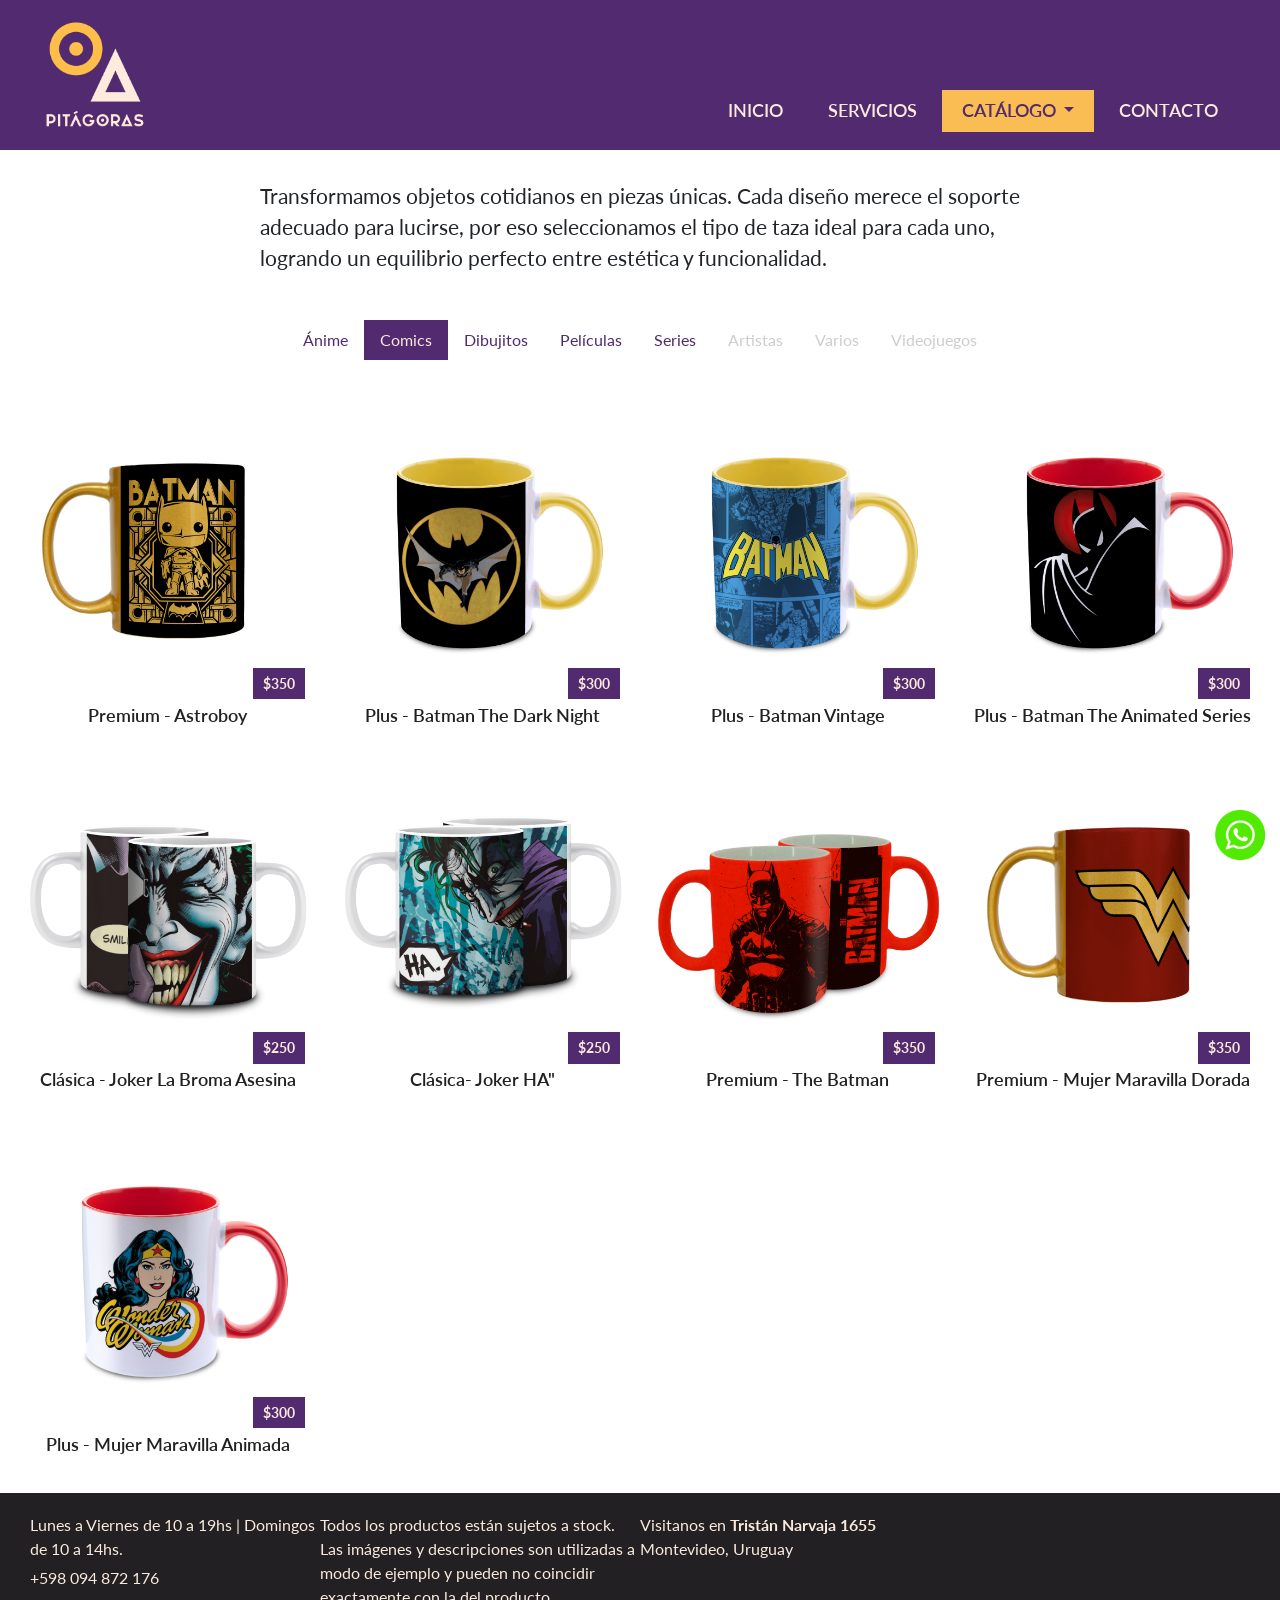
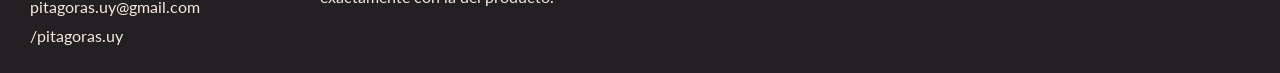
<file: pages/tazas/cc.html>
<!DOCTYPE html>
<html lang="en">
<head>
    <meta charset="UTF-8">
    <meta name="viewport" content="width=device-width, initial-scale=1.0">
    <meta name="description" content="El poder de tus superhéroes favoritos en tu mano. Tazas de Comics con diseños vibrantes y duraderos. Calidad premium para coleccionistas en Montevideo.">
    <title>Pitágoras Uy - Tazas de Comics y Superhéroes.</title>
    <link href="https://cdn.jsdelivr.net/npm/bootstrap@5.3.8/dist/css/bootstrap.min.css" rel="stylesheet" integrity="sha384-sRIl4kxILFvY47J16cr9ZwB07vP4J8+LH7qKQnuqkuIAvNWLzeN8tE5YBujZqJLB" crossorigin="anonymous">
    <link rel="stylesheet" href="../../css/main.css">
</head>
<body>
  <header>
        <div class="logo">  
             <a href="../../index.html"><img src="../../img/logo.png" alt="Pitágoras Uy"></a>
        </div>
       <h1>Tazas</h1>
     <!-- MENÚ PRINCIPAL ------------------------------------------------------------------------------------------------------>
       <nav class="barramenu navbar navbar-expand-lg navbar-dark">
       <div class="container-fluid">
            <button class="navbar-toggler" type="button" data-bs-toggle="collapse" data-bs-target="#navbarNavDropdown" aria-controls="navbarNavDropdown" aria-expanded="false" aria-label="Toggle navigation">
               <span class="navbar-toggler-icon"></span>
            </button>
            <div class="collapse navbar-collapse" id="navbarNavDropdown">
                <ul class="navbar-nav topnav">
                    <li class="nav-item">
                      <a class="nav-link" aria-current="page" href="../../index.html">INICIO</a>
                    </li>
                    <li class="nav-item">
                       <a class="nav-link" href="../../pages/servicios.html">SERVICIOS</a>
                    </li>
                    <li class="nav-item dropdown">
                      <a class="nav-link dropdown-toggle active" href="#" role="button" data-bs-toggle="dropdown" aria-expanded="false">
                         CATÁLOGO
                      </a>
                        <ul class="dropdown-menu">
                            <li><a class="dropdown-item active" href="#">Tazas</a></li>
                            <li><a class="dropdown-item" href="../libretas.html">Libretas</a></li>
                            <li><a class="dropdown-item disabled deshabilitar" aria-disabled="true" href="../../pages/posavasos.html">Posavasos</a></li>
                       </ul>
                     </li>
                   <li class="nav-item">
                      <a class="nav-link" href="#footer">CONTACTO</a>
                    </li>
                 </ul>    
            </div>
      </div>
    </nav>
  </header>
  <main class="intro">
    <p>Transformamos objetos cotidianos en piezas únicas. Cada diseño merece el soporte adecuado para lucirse, por eso seleccionamos el tipo de taza ideal para cada uno, logrando un equilibrio perfecto entre estética y funcionalidad.</p>
    </main>
    <!-- MENÚ TAZAS ------------------------------------------------------------------------------------------------------>
  <section>
    <ul class="menu-tazas nav justify-content-center">
  <li class="nav-item">
    <a class="nav-link" href="anm.html">Ánime</a>
  </li>
  <li class="nav-item">
    <a class="nav-link active" aria-current="page" href="#">Comics</a>
  </li>
  <li class="nav-item">
    <a class="nav-link" href="toon.html">Dibujitos</a>
  </li>
  <li class="nav-item">
    <a class="nav-link" href="film.html">Películas</a>
  </li>
  <li class="nav-item">
    <a class="nav-link" href="sr.html">Series</a>
  </li>
  <li class="nav-item">
    <a class="nav-link disabled" aria-disabled="true">Artistas</a>
  </li>
  <li class="nav-item">
    <a class="nav-link disabled" aria-disabled="true">Varios</a>
  </li>
  <li class="nav-item">
    <a class="nav-link disabled" aria-disabled="true">Videojuegos</a>
  </li>
  </section>
  <!-- CATÁLOGO ------------------------------------------------------------------------------------------------------>
<div class="catalogo">
  <div class="producto premium"><img src="../../img/tazas/cc/001.png" alt="Taza Comic Premium  - Batman Funko"><h3>Premium - Astroboy</h3></div>
  <div class="producto plus"><img src="../../img/tazas/cc/002.png" alt="Taza Comic Plus - Batman The Dark Night"><h3>Plus - Batman The Dark Night</h3></div>
  <div class="producto plus"><img src="../../img/tazas/cc/003.png" alt="Taza Comic Plus - Batman Vintage"><h3>Plus - Batman Vintage</h3></div>
  <div class="producto plus"><img src="../../img/tazas/cc/004.png" alt="Taza Comic Plus - Batman The Animated Series"><h3>Plus - Batman The Animated Series</h3></div>
  <div class="producto clasica"><img src="../../img/tazas/cc/005.png" alt="Taza Comic Clásica - Joker La Broma Asesina"><h3>Clásica - Joker La Broma Asesina</h3></div>
  <div class="producto clasica"><img src="../../img/tazas/cc/006.png" alt="Taza Comic Clásica - Joker HA"><h3>Clásica- Joker HA"</h3></div>
  <div class="producto premium"><img src="../../img/tazas/cc/007.png" alt="Taza Comic Premium - The Batman"><h3>Premium - The Batman</h3></div>
  <div class="producto premium"><img src="../../img/tazas/cc/008.png" alt="Taza Comic Premium - Mujer Maravilla Dorada"><h3>Premium - Mujer Maravilla Dorada</h3></div>
  <div class="producto plus"><img src="../../img/tazas/cc/009.png" alt="Taza Comic Plus - Mujer Maravilla Animada"><h3>Plus - Mujer Maravilla Animada</h3></div>
</div>
   <!-- Pie de Página ------------------------------------------------------------------------------------------------------>
    <footer class="footer" id="footer">
       <div class="info">
          <p>Lunes a Viernes de 10 a 19hs | Domingos de 10 a 14hs.</p>
          <p>+598 094 872 176</p>
          <p>pitagoras.uy@gmail.com</p>
          <p><a href="https://www.instagram.com/pitagoras.uy" target="_blank">/pitagoras.uy</a></p>
       </div>
       <div class="legal">
         <p>Todos los productos están sujetos a stock. Las imágenes y descripciones son utilizadas a modo de ejemplo y pueden no coincidir exactamente con la del producto.</p>
       </div>
       <div class="dir">
         <p>Visitanos en <b>Tristán Narvaja 1655</b></br>Montevideo, Uruguay</p>
       </div>
         <div class="mapa">
          <iframe src="https://www.google.com/maps/embed?pb=!1m18!1m12!1m3!1d3272.265730107819!2d-56.18157912424677!3d-34.899780372849605!2m3!1f0!2f0!3f0!3m2!1i1024!2i768!4f13.1!3m3!1m2!1s0x959f804afa23488b%3A0xbd6ac1a9a9e2622!2sDr.%20Trist%C3%A1n%20Narvaja%201655%2C%2011200%20Montevideo%2C%20Departamento%20de%20Montevideo!5e0!3m2!1ses!2suy!4v1768791781860!5m2!1ses!2suy" width="400" height="100" style="border:0;" allowfullscreen="" loading="lazy" referrerpolicy="no-referrer-when-downgrade"></iframe>
       </div>
    </footer> 
<!-- WSP ------------------------------------------------------------------------------------------------------>
  <a href="https://wa.link/xngdyz" target="_blank"><img class="wsp" src="../../../img/wsp.png" alt="Escribinos por Whatsapp"></a>
<!-- JS bosstrap ------------------------------------------------------------------------------------------------------>
  <script src="https://cdn.jsdelivr.net/npm/bootstrap@5.3.8/dist/js/bootstrap.bundle.min.js" integrity="sha384-FKyoEForCGlyvwx9Hj09JcYn3nv7wiPVlz7YYwJrWVcXK/BmnVDxM+D2scQbITxI" crossorigin="anonymous"></script>
</body>
</html>
</file>
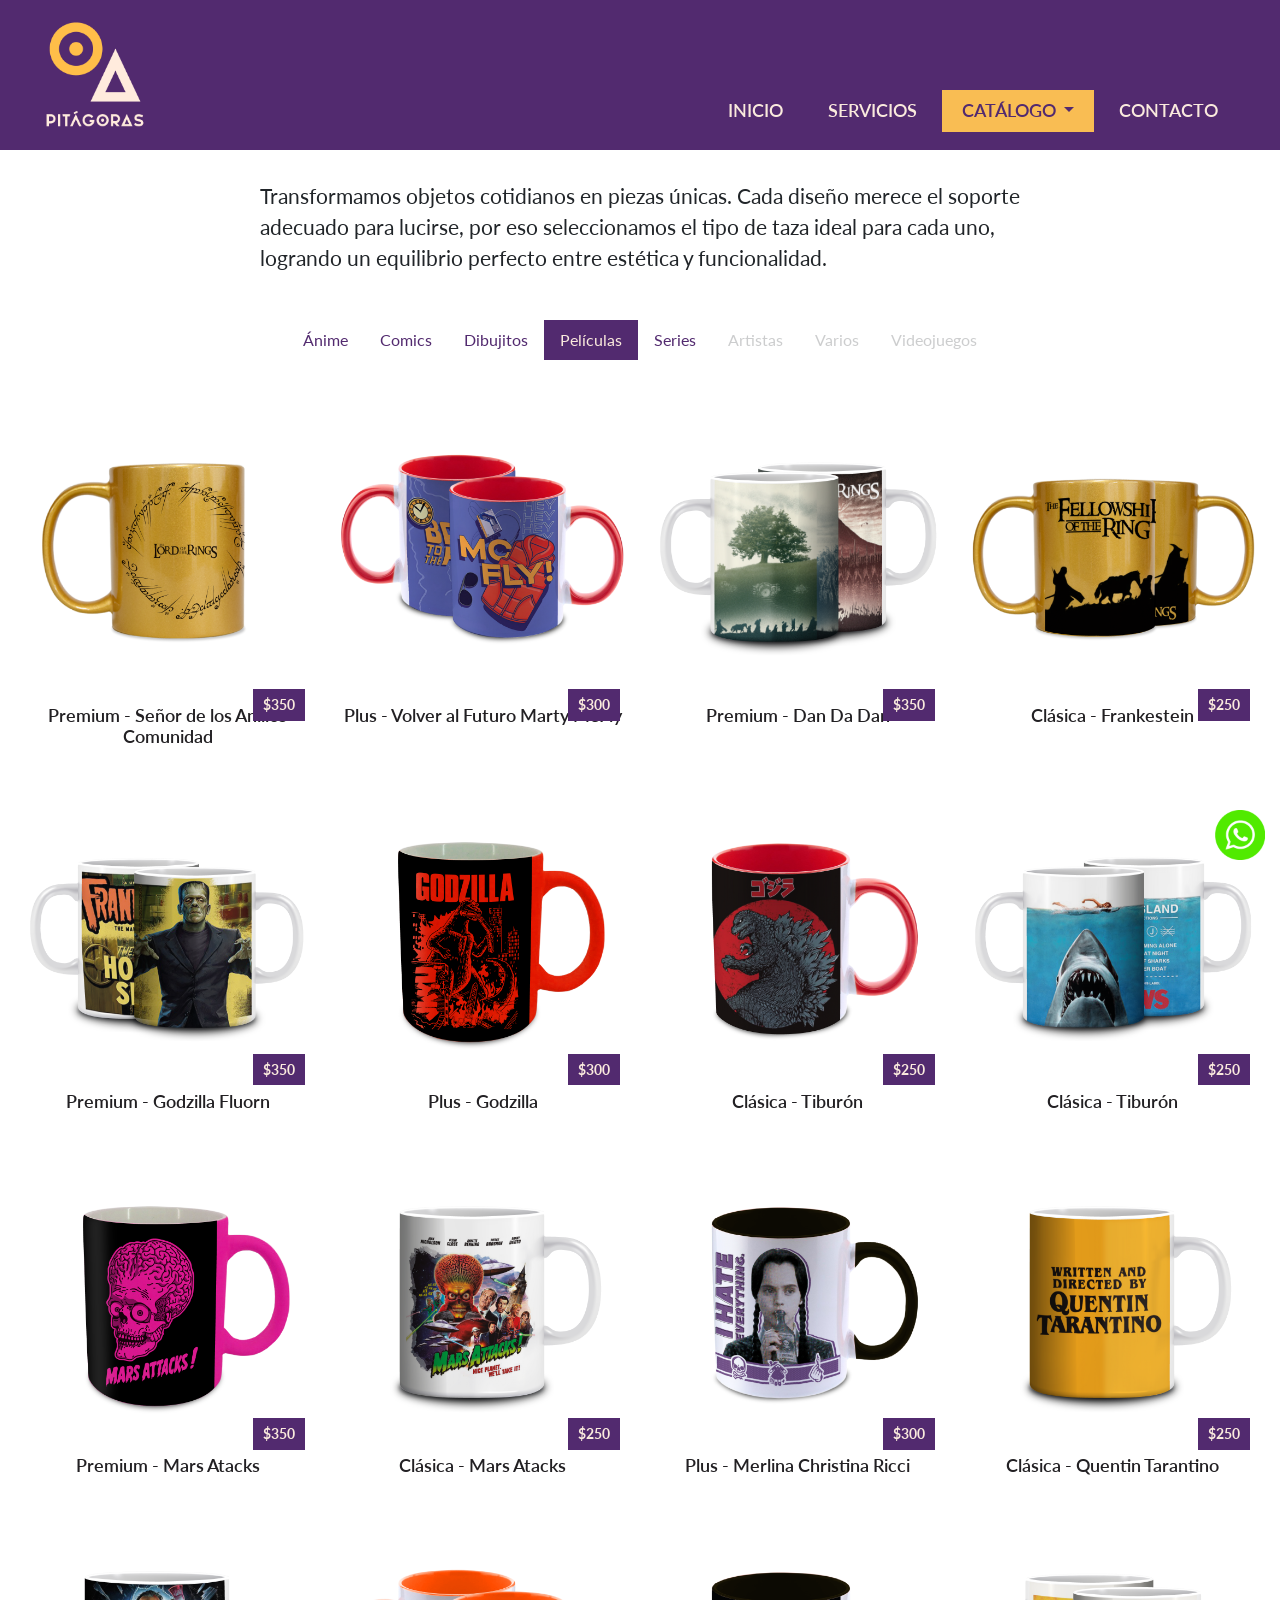
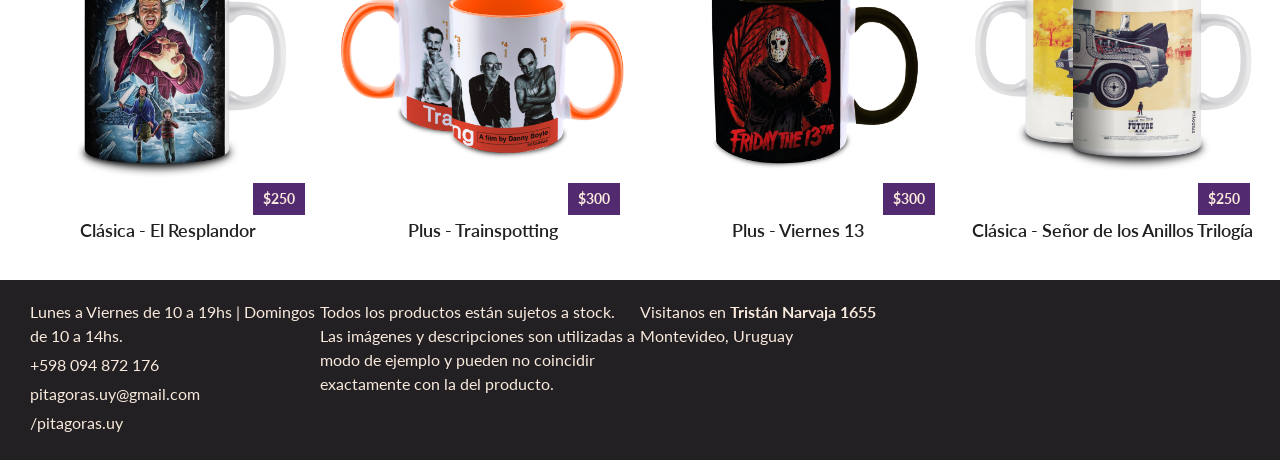
<file: pages/tazas/film.html>
<!DOCTYPE html>
<html lang="en">
<head>
    <meta charset="UTF-8">
    <meta name="viewport" content="width=device-width, initial-scale=1.0">
    <meta name="description" content="Tazas de cine para fanáticos de verdad. Diseños de culto y grandes estrenos con terminación profesional. Personalizá tu colección en Pitágoras.uy.">
    <title>Pitágoras Uy - Tazas de Cine y Películas de Culto</title>
    <link href="https://cdn.jsdelivr.net/npm/bootstrap@5.3.8/dist/css/bootstrap.min.css" rel="stylesheet" integrity="sha384-sRIl4kxILFvY47J16cr9ZwB07vP4J8+LH7qKQnuqkuIAvNWLzeN8tE5YBujZqJLB" crossorigin="anonymous">
    <link rel="stylesheet" href="../../css/main.css">
</head>
<body>
  <header>
        <div class="logo">  
             <a href="../../index.html"><img src="../../img/logo.png" alt="Pitágoras Uy"></a>
        </div>
       <h1>Tazas</h1>
     <!-- MENÚ PRINCIPAL ------------------------------------------------------------------------------------------------------>
       <nav class="barramenu navbar navbar-expand-lg navbar-dark">
       <div class="container-fluid">
            <button class="navbar-toggler" type="button" data-bs-toggle="collapse" data-bs-target="#navbarNavDropdown" aria-controls="navbarNavDropdown" aria-expanded="false" aria-label="Toggle navigation">
               <span class="navbar-toggler-icon"></span>
            </button>
            <div class="collapse navbar-collapse" id="navbarNavDropdown">
                <ul class="navbar-nav topnav">
                    <li class="nav-item">
                      <a class="nav-link" aria-current="page" href="../../index.html">INICIO</a>
                    </li>
                    <li class="nav-item">
                       <a class="nav-link" href="../../pages/servicios.html">SERVICIOS</a>
                    </li>
                    <li class="nav-item dropdown">
                      <a class="nav-link dropdown-toggle active" href="#" role="button" data-bs-toggle="dropdown" aria-expanded="false">
                         CATÁLOGO
                      </a>
                        <ul class="dropdown-menu">
                            <li><a class="dropdown-item active" href="#">Tazas</a></li>
                            <li><a class="dropdown-item" href="../libretas.html">Libretas</a></li>
                            <li><a class="dropdown-item disabled deshabilitar" aria-disabled="true" href="../../pages/posavasos.html">Posavasos</a></li>
                       </ul>
                     </li>
                   <li class="nav-item">
                      <a class="nav-link" href="#footer">CONTACTO</a>
                    </li>
                 </ul>    
            </div>
      </div>
    </nav>
  </header>
  <main class="intro">
    <p>Transformamos objetos cotidianos en piezas únicas. Cada diseño merece el soporte adecuado para lucirse, por eso seleccionamos el tipo de taza ideal para cada uno, logrando un equilibrio perfecto entre estética y funcionalidad.</p>
    </main>
     <!-- MENÚ TAZAS ------------------------------------------------------------------------------------------------------>
  <section>
    <ul class="menu-tazas nav justify-content-center">
  <li class="nav-item">
    <a class="nav-link" href="anm.html">Ánime</a>
  </li>
  <li class="nav-item">
    <a class="nav-link" href="cc.html">Comics</a>
  </li>
  <li class="nav-item">
    <a class="nav-link" href="toon.html">Dibujitos</a>
  </li>
  <li class="nav-item">
    <a class="nav-link active" aria-current="page" href="#">Películas</a>
  </li>
  <li class="nav-item">
    <a class="nav-link" href="sr.html">Series</a>
  </li>
  <li class="nav-item">
    <a class="nav-link disabled" aria-disabled="true">Artistas</a>
  </li>
  <li class="nav-item">
    <a class="nav-link disabled" aria-disabled="true">Varios</a>
  </li>
  <li class="nav-item">
    <a class="nav-link disabled" aria-disabled="true">Videojuegos</a>
  </li>
  </section>
   <!-- CATÁLOGO ------------------------------------------------------------------------------------------------------>
<div class="catalogo">
  <div class="producto premium"><img src="../../img/tazas/film/001.png" alt="Taza Películas Premium - Señor de los Anillos Comunidad"><h3>Premium - Señor de los Anillos Comunidad</h3></div>
  <div class="producto plus"><img src="../../img/tazas/film/002.png" alt="Taza Películas Plus - Volver al Futuro Marty McFly"><h3>Plus - Volver al Futuro Marty McFly</h3></div>
  <div class="producto premium"><img src="../../img/tazas/film/003.png" alt="Taza Películas Premium - Dan Da Dan"><h3>Premium - Dan Da Dan</h3></div>
  <div class="producto clasica"><img src="../../img/tazas/film/004.png" alt="Taza Películas Clásica - Frankestein"><h3>Clásica - Frankestein</h3></div>
  <div class="producto premium"><img src="../../img/tazas/film/005.png" alt="Taza Películas Premium - Godzilla Fluorn"><h3>Premium - Godzilla Fluorn</h3></div>
  <div class="producto plus"><img src="../../img/tazas/film/006.png" alt="Taza Películas Plus - Godzilla"><h3>Plus - Godzilla</h3></div>
  <div class="producto clasica"><img src="../../img/tazas/film/007.png" alt="Taza Películas Clásica - Tiburón"><h3>Clásica - Tiburón</h3></div>
  <div class="producto clasica"><img src="../../img/tazas/film/008.png" alt="Taza Películas Clásica - Tiburón"><h3>Clásica - Tiburón</h3></div>
  <div class="producto premium"><img src="../../img/tazas/film/009.png" alt="Taza Películas Premium - Mars Atacks"><h3>Premium - Mars Atacks</h3></div>
  <div class="producto clasica"><img src="../../img/tazas/film/010.png" alt="Taza Películas Clásica - Mars Atacks"><h3>Clásica - Mars Atacks</h3></div>
  <div class="producto plus"><img src="../../img/tazas/film/011.png" alt="Taza Películas Plus - Merlina Christina Ricci"><h3>Plus - Merlina Christina Ricci</h3></div>
  <div class="producto clasica"><img src="../../img/tazas/film/012.png" alt="Taza Películas Clásica - Quentin Tarantino"><h3>Clásica - Quentin Tarantino</h3></div>
  <div class="producto clasica"><img src="../../img/tazas/film/013.png" alt="Taza Películas Clásica - El Resplandor"><h3>Clásica - El Resplandor</h3></div>
  <div class="producto plus"><img src="../../img/tazas/film/014.png" alt="Taza Películas Plus - Trainspotting"><h3>Plus - Trainspotting</h3></div>
  <div class="producto plus"><img src="../../img/tazas/film/015.png" alt="Taza Películas Plus - Viernes 13"><h3>Plus - Viernes 13</h3></div>
  <div class="producto clasica"><img src="../../img/tazas/film/016.png" alt="Taza Películas Clásica - Señor de los Anillos Trología"><h3>Clásica - Señor de los Anillos Trilogía</h3></div>
</div>
   <!-- Pie de Página ------------------------------------------------------------------------------------------------------>
    <footer class="footer" id="footer">
       <div class="info">
          <p>Lunes a Viernes de 10 a 19hs | Domingos de 10 a 14hs.</p>
          <p>+598 094 872 176</p>
          <p>pitagoras.uy@gmail.com</p>
          <p><a href="https://www.instagram.com/pitagoras.uy" target="_blank">/pitagoras.uy</a></p>
       </div>
       <div class="legal">
         <p>Todos los productos están sujetos a stock. Las imágenes y descripciones son utilizadas a modo de ejemplo y pueden no coincidir exactamente con la del producto.</p>
       </div>
       <div class="dir">
         <p>Visitanos en <b>Tristán Narvaja 1655</b></br>Montevideo, Uruguay</p>
       </div>
         <div class="mapa">
          <iframe src="https://www.google.com/maps/embed?pb=!1m18!1m12!1m3!1d3272.265730107819!2d-56.18157912424677!3d-34.899780372849605!2m3!1f0!2f0!3f0!3m2!1i1024!2i768!4f13.1!3m3!1m2!1s0x959f804afa23488b%3A0xbd6ac1a9a9e2622!2sDr.%20Trist%C3%A1n%20Narvaja%201655%2C%2011200%20Montevideo%2C%20Departamento%20de%20Montevideo!5e0!3m2!1ses!2suy!4v1768791781860!5m2!1ses!2suy" width="400" height="100" style="border:0;" allowfullscreen="" loading="lazy" referrerpolicy="no-referrer-when-downgrade"></iframe>
       </div>
    </footer> 
<!-- WSP ------------------------------------------------------------------------------------------------------>
  <a href="https://wa.link/xngdyz" target="_blank"><img class="wsp" src="../../../img/wsp.png" alt="Escribinos por Whatsapp"></a>
<!-- JS bosstrap ------------------------------------------------------------------------------------------------------>
  <script src="https://cdn.jsdelivr.net/npm/bootstrap@5.3.8/dist/js/bootstrap.bundle.min.js" integrity="sha384-FKyoEForCGlyvwx9Hj09JcYn3nv7wiPVlz7YYwJrWVcXK/BmnVDxM+D2scQbITxI" crossorigin="anonymous"></script>
</body>
</html>
</file>
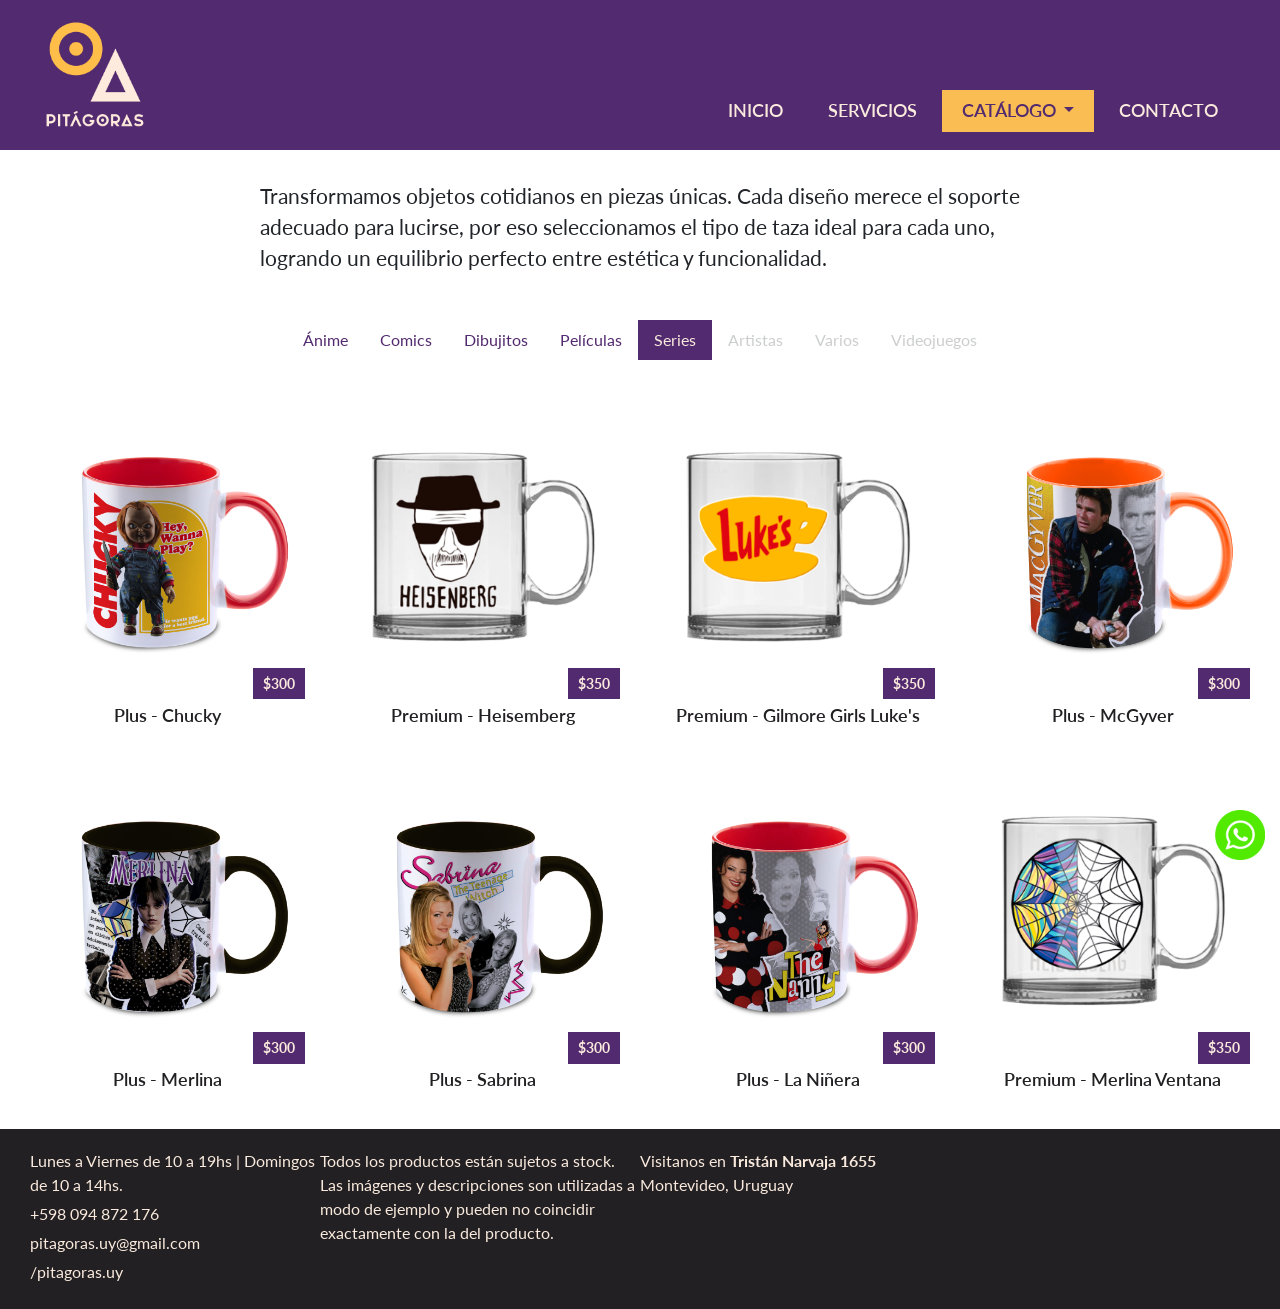
<file: pages/tazas/sr.html>
<!DOCTYPE html>
<html lang="en">
<head>
    <meta charset="UTF-8">
    <meta name="viewport" content="width=device-width, initial-scale=1.0">
    <meta name="description" content="Tus historias favoritas en cada café. Tazas de series icónicas: desde Breaking Bad hasta Gilmore Girls. Diseños selectos en Montevideo, Uruguay.">
    <title>Pitágoras Uy - Tazas de Series y TV</title>
    <link href="https://cdn.jsdelivr.net/npm/bootstrap@5.3.8/dist/css/bootstrap.min.css" rel="stylesheet" integrity="sha384-sRIl4kxILFvY47J16cr9ZwB07vP4J8+LH7qKQnuqkuIAvNWLzeN8tE5YBujZqJLB" crossorigin="anonymous">
    <link rel="stylesheet" href="../../css/main.css">
</head>
<body>
  <header>
        <div class="logo">  
             <a href="../../index.html"><img src="../../img/logo.png" alt="Pitágoras Uy"></a>
        </div>
       <h1>Tazas</h1>
     <!-- MENÚ PRINCIPAL ------------------------------------------------------------------------------------------------------>
       <nav class="barramenu navbar navbar-expand-lg navbar-dark">
       <div class="container-fluid">
            <button class="navbar-toggler" type="button" data-bs-toggle="collapse" data-bs-target="#navbarNavDropdown" aria-controls="navbarNavDropdown" aria-expanded="false" aria-label="Toggle navigation">
               <span class="navbar-toggler-icon"></span>
            </button>
            <div class="collapse navbar-collapse" id="navbarNavDropdown">
                <ul class="navbar-nav topnav">
                    <li class="nav-item">
                      <a class="nav-link" aria-current="page" href="../../index.html">INICIO</a>
                    </li>
                    <li class="nav-item">
                       <a class="nav-link" href="../../pages/servicios.html">SERVICIOS</a>
                    </li>
                    <li class="nav-item dropdown">
                      <a class="nav-link dropdown-toggle active" href="#" role="button" data-bs-toggle="dropdown" aria-expanded="false">
                         CATÁLOGO
                      </a>
                        <ul class="dropdown-menu">
                            <li><a class="dropdown-item active" href="#">Tazas</a></li>
                            <li><a class="dropdown-item" href="../libretas.html">Libretas</a></li>
                            <li><a class="dropdown-item disabled deshabilitar" aria-disabled="true" href="../../pages/posavasos.html">Posavasos</a></li>
                       </ul>
                     </li>
                   <li class="nav-item">
                      <a class="nav-link" href="#footer">CONTACTO</a>
                    </li>
                 </ul>    
            </div>
      </div>
    </nav>
  </header>
  <main class="intro">
    <p>Transformamos objetos cotidianos en piezas únicas. Cada diseño merece el soporte adecuado para lucirse, por eso seleccionamos el tipo de taza ideal para cada uno, logrando un equilibrio perfecto entre estética y funcionalidad.</p>
    </main>
     <!-- MENÚ TAZAS ------------------------------------------------------------------------------------------------------>
  <section>
    <ul class="menu-tazas nav justify-content-center">
  <li class="nav-item">
    <a class="nav-link" href="anm.html">Ánime</a>
  </li>
  <li class="nav-item">
    <a class="nav-link" href="cc.html">Comics</a>
  </li>
  <li class="nav-item">
    <a class="nav-link" href="toon.html">Dibujitos</a>
  </li>
  <li class="nav-item">
    <a class="nav-link" href="film.html">Películas</a>
  </li>
  <li class="nav-item">
    <a class="nav-link active" aria-current="page" href="#">Series</a>
  </li>
  <li class="nav-item">
    <a class="nav-link disabled" aria-disabled="true">Artistas</a>
  </li>
  <li class="nav-item">
    <a class="nav-link disabled" aria-disabled="true">Varios</a>
  </li>
  <li class="nav-item">
    <a class="nav-link disabled" aria-disabled="true">Videojuegos</a>
  </li>
  </section>
  <!-- CATÁLOGO ------------------------------------------------------------------------------------------------------>
<div class="catalogo">
  <div class="producto plus"><img src="../../img/tazas/sr/001.png" alt="Taza Series Plus - Chucky"><h3>Plus - Chucky</h3></div>
  <div class="producto premium"><img src="../../img/tazas/sr/002.png" alt="Taza Series Premium -  Heisemberg"><h3>Premium - Heisemberg</h3></div>
  <div class="producto premium"><img src="../../img/tazas/sr/003.png" alt="Taza Series Premium - Gilmore Girls Lukes´s"><h3>Premium - Gilmore Girls Luke's</h3></div>
  <div class="producto plus"><img src="../../img/tazas/sr/004.png" alt="Taza Series Plus - McGyver"><h3>Plus - McGyver</h3></div>
  <div class="producto plus"><img src="../../img/tazas/sr/005.png" alt="Taza Series Plus - Merlina"><h3>Plus - Merlina</h3></div>
  <div class="producto plus"><img src="../../img/tazas/sr/006.png" alt="Taza Series Plus - Sabrina"><h3>Plus - Sabrina</h3></div>
  <div class="producto plus"><img src="../../img/tazas/sr/007.png" alt="Taza Series Plus - La Niñera"><h3>Plus - La Niñera</h3></div>
  <div class="producto premium"><img src="../../img/tazas/sr/008.png" alt="Taza Series Premium - Merlina Ventana"><h3>Premium - Merlina Ventana</h3></div>
</div>
   <!-- Pie de Página ------------------------------------------------------------------------------------------------------>
    <footer class="footer" id="footer">
       <div class="info">
          <p>Lunes a Viernes de 10 a 19hs | Domingos de 10 a 14hs.</p>
          <p>+598 094 872 176</p>
          <p>pitagoras.uy@gmail.com</p>
          <p><a href="https://www.instagram.com/pitagoras.uy" target="_blank">/pitagoras.uy</a></p>
       </div>
       <div class="legal">
         <p>Todos los productos están sujetos a stock. Las imágenes y descripciones son utilizadas a modo de ejemplo y pueden no coincidir exactamente con la del producto.</p>
       </div>
       <div class="dir">
         <p>Visitanos en <b>Tristán Narvaja 1655</b></br>Montevideo, Uruguay</p>
       </div>
         <div class="mapa">
          <iframe src="https://www.google.com/maps/embed?pb=!1m18!1m12!1m3!1d3272.265730107819!2d-56.18157912424677!3d-34.899780372849605!2m3!1f0!2f0!3f0!3m2!1i1024!2i768!4f13.1!3m3!1m2!1s0x959f804afa23488b%3A0xbd6ac1a9a9e2622!2sDr.%20Trist%C3%A1n%20Narvaja%201655%2C%2011200%20Montevideo%2C%20Departamento%20de%20Montevideo!5e0!3m2!1ses!2suy!4v1768791781860!5m2!1ses!2suy" width="400" height="100" style="border:0;" allowfullscreen="" loading="lazy" referrerpolicy="no-referrer-when-downgrade"></iframe>
       </div>
    </footer> 
<!-- WSP ------------------------------------------------------------------------------------------------------>
  <a href="https://wa.link/xngdyz" target="_blank"><img class="wsp" src="../../../img/wsp.png" alt="Escribinos por Whatsapp"></a>
<!-- JS bosstrap ------------------------------------------------------------------------------------------------------>
  <script src="https://cdn.jsdelivr.net/npm/bootstrap@5.3.8/dist/js/bootstrap.bundle.min.js" integrity="sha384-FKyoEForCGlyvwx9Hj09JcYn3nv7wiPVlz7YYwJrWVcXK/BmnVDxM+D2scQbITxI" crossorigin="anonymous"></script>
</body>
</html>
</file>
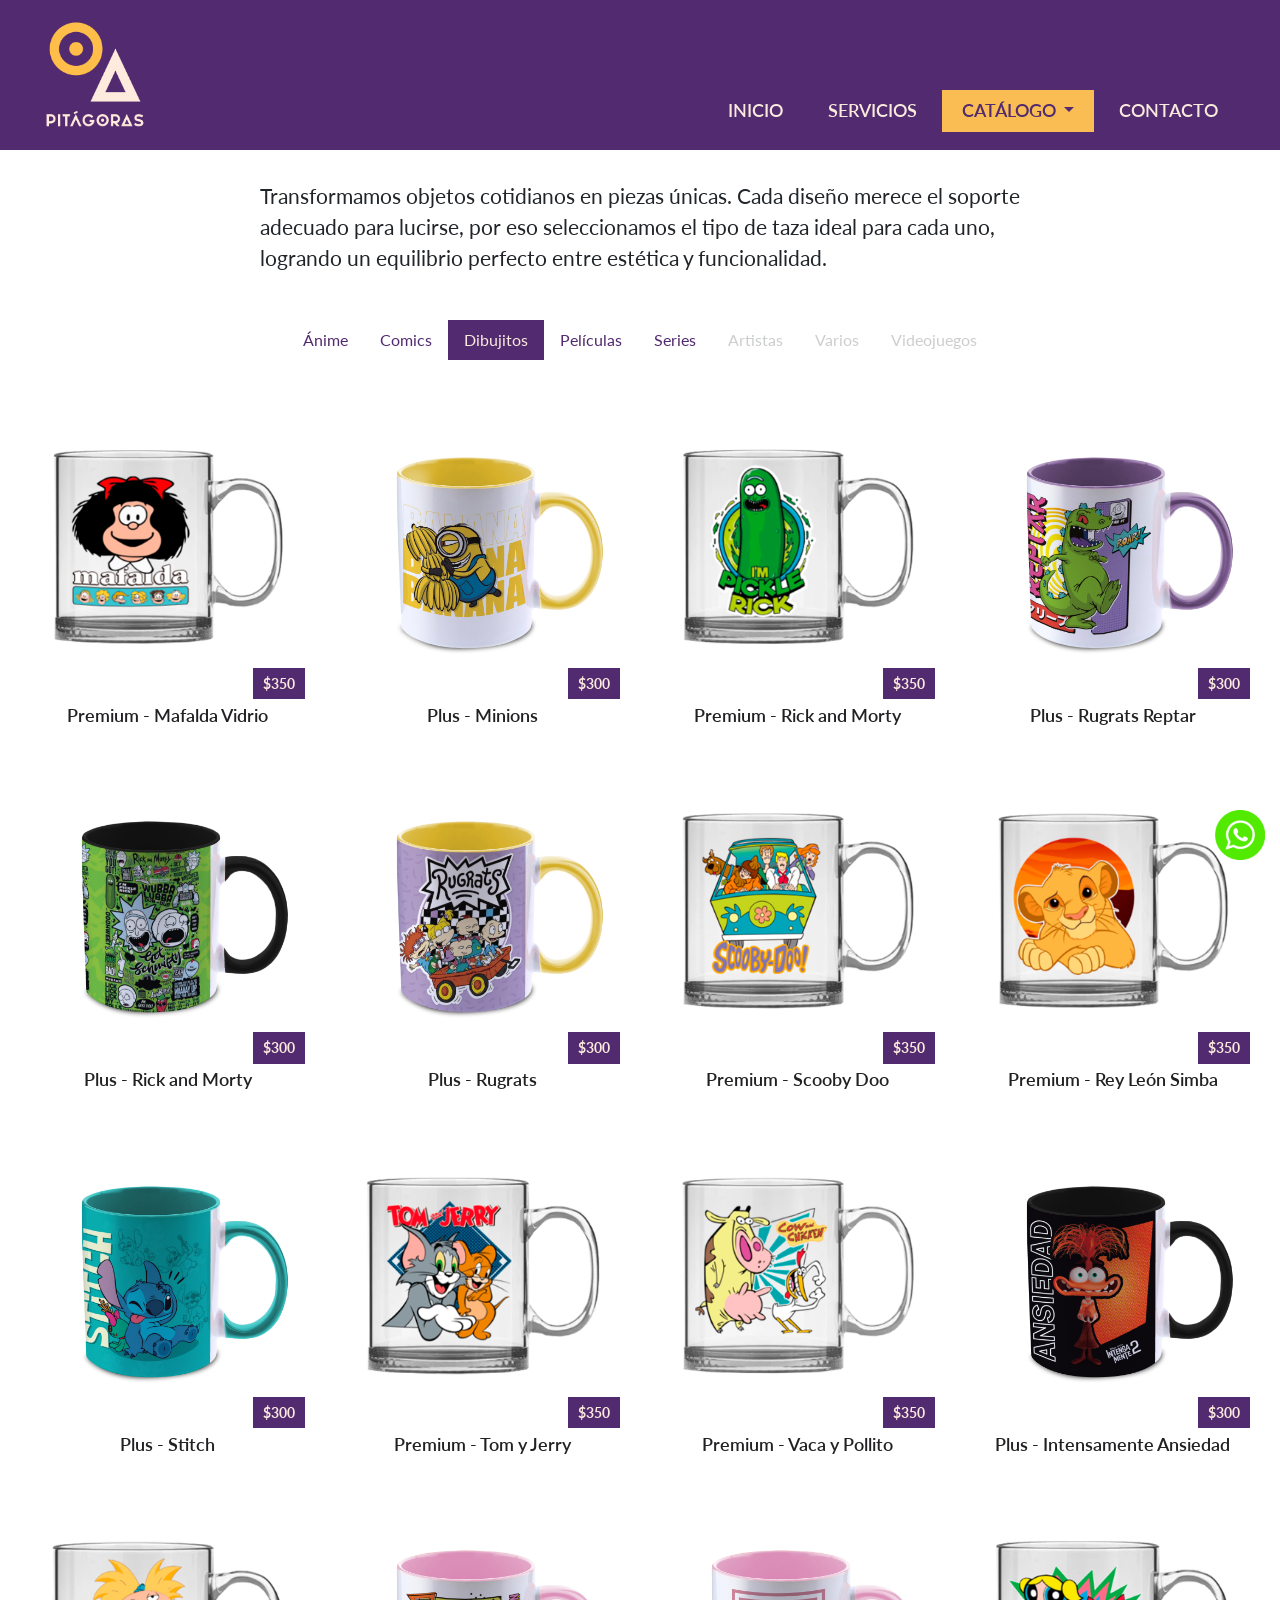
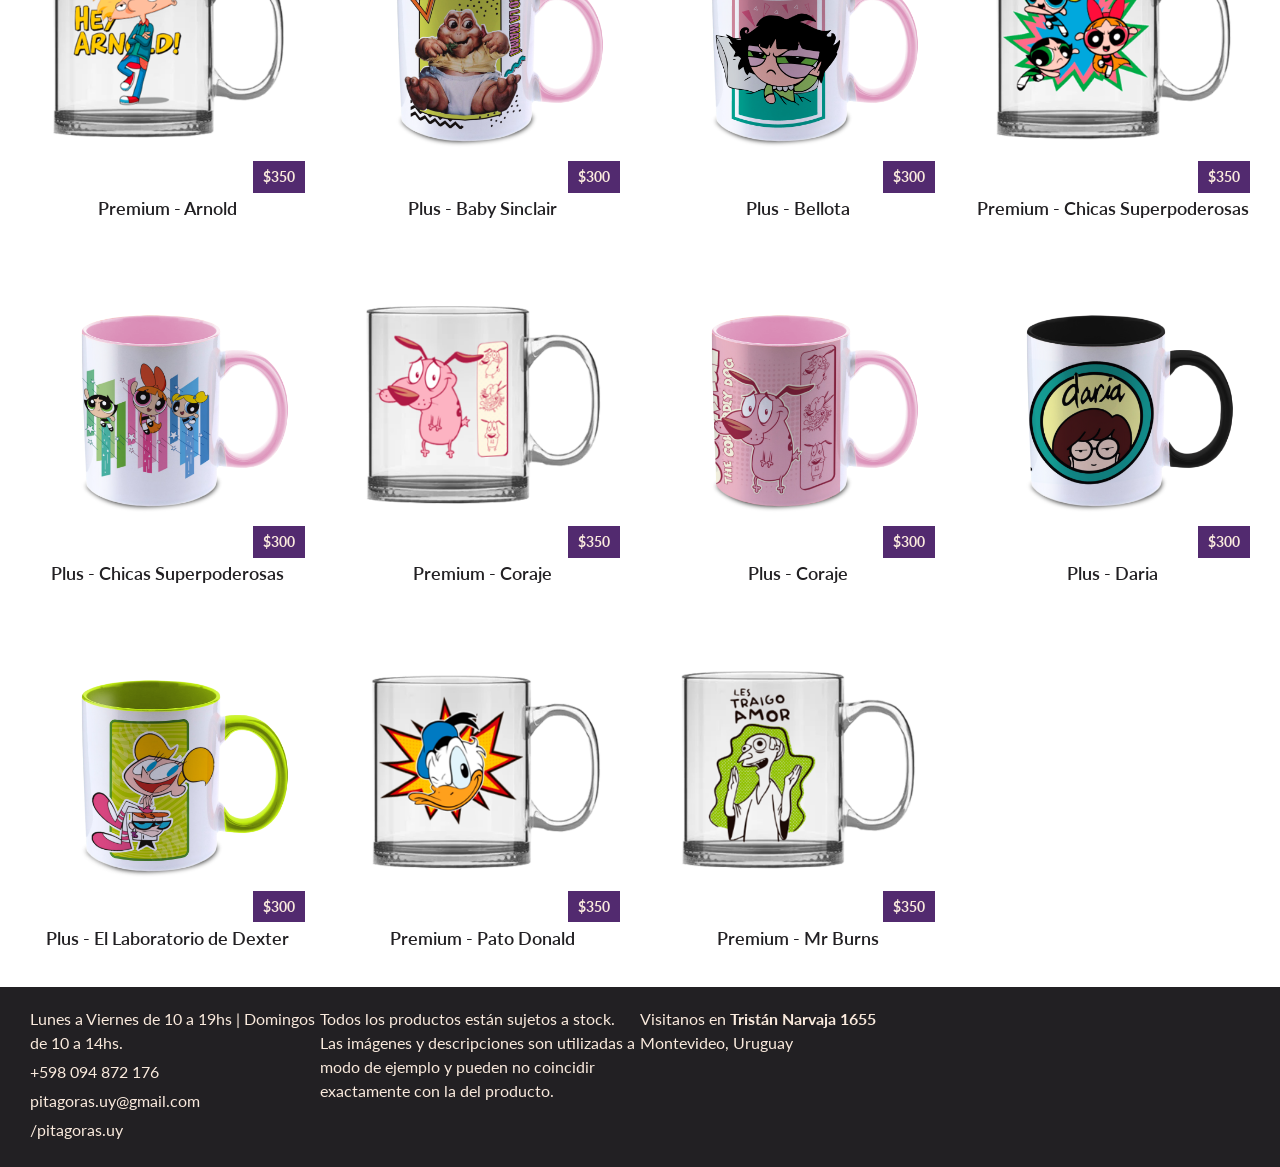
<file: pages/tazas/toon.html>
<!DOCTYPE html>
<html lang="en">
<head>
    <meta charset="UTF-8">
    <meta name="viewport" content="width=device-width, initial-scale=1.0">
    <meta name="description" content="Reviví tu infancia con nuestras tazas de Dibujitos. Mafalda, Rugrats, Scooby Doo y los clásicos de siempre. El regalo perfecto te espera en Tristán Narvaja.">
    <title>Pitágoras Uy - Tazas de Dibujitos Clásicos y Retro</title>
    <link href="https://cdn.jsdelivr.net/npm/bootstrap@5.3.8/dist/css/bootstrap.min.css" rel="stylesheet" integrity="sha384-sRIl4kxILFvY47J16cr9ZwB07vP4J8+LH7qKQnuqkuIAvNWLzeN8tE5YBujZqJLB" crossorigin="anonymous">
    <link rel="stylesheet" href="../../css/main.css">
</head>
<body>
  <header>
        <div class="logo">  
             <a href="../../index.html"><img src="../../img/logo.png" alt="Pitágoras Uy"></a>
        </div>
       <h1>Tazas</h1>
     <!-- MENÚ PRINCIPAL ------------------------------------------------------------------------------------------------------>
       <nav class="barramenu navbar navbar-expand-lg navbar-dark">
       <div class="container-fluid">
            <button class="navbar-toggler" type="button" data-bs-toggle="collapse" data-bs-target="#navbarNavDropdown" aria-controls="navbarNavDropdown" aria-expanded="false" aria-label="Toggle navigation">
               <span class="navbar-toggler-icon"></span>
            </button>
            <div class="collapse navbar-collapse" id="navbarNavDropdown">
                <ul class="navbar-nav topnav">
                    <li class="nav-item">
                      <a class="nav-link" aria-current="page" href="../../index.html">INICIO</a>
                    </li>
                    <li class="nav-item">
                       <a class="nav-link" href="../../pages/servicios.html">SERVICIOS</a>
                    </li>
                    <li class="nav-item dropdown">
                      <a class="nav-link dropdown-toggle active" href="#" role="button" data-bs-toggle="dropdown" aria-expanded="false">
                         CATÁLOGO
                      </a>
                        <ul class="dropdown-menu">
                            <li><a class="dropdown-item active" href="#">Tazas</a></li>
                            <li><a class="dropdown-item" href="../libretas.html">Libretas</a></li>
                            <li><a class="dropdown-item disabled deshabilitar" aria-disabled="true" href="../../pages/posavasos.html">Posavasos</a></li>
                       </ul>
                     </li>
                   <li class="nav-item">
                      <a class="nav-link" href="#footer">CONTACTO</a>
                    </li>
                 </ul>    
            </div>
      </div>
    </nav>
  </header>
  <main class="intro">
    <p>Transformamos objetos cotidianos en piezas únicas. Cada diseño merece el soporte adecuado para lucirse, por eso seleccionamos el tipo de taza ideal para cada uno, logrando un equilibrio perfecto entre estética y funcionalidad.</p>
    </main>
    <!-- MENÚ TAZAS ------------------------------------------------------------------------------------------------------>
  <section>
    <ul class="menu-tazas nav justify-content-center">
  <li class="nav-item">
    <a class="nav-link" href="anm.html">Ánime</a>
  </li>
  <li class="nav-item">
    <a class="nav-link" href="cc.html">Comics</a>
  </li>
  <li class="nav-item">
    <a class="nav-link active" aria-current="page" href="#">Dibujitos</a>
  </li>
  <li class="nav-item">
    <a class="nav-link" href="film.html">Películas</a>
  </li>
  <li class="nav-item">
    <a class="nav-link" href="sr.html">Series</a>
  </li>
  <li class="nav-item">
    <a class="nav-link disabled" aria-disabled="true">Artistas</a>
  </li>
  <li class="nav-item">
    <a class="nav-link disabled" aria-disabled="true">Varios</a>
  </li>
  <li class="nav-item">
    <a class="nav-link disabled" aria-disabled="true">Videojuegos</a>
  </li>
  </section>
  <!-- CATÁLOGO ------------------------------------------------------------------------------------------------------>
<div class="catalogo">
  <div class="producto premium"><img src="../../img/tazas/toon/001.png" alt="Taza Dibujitos Premium - Mafalda Vidrio"><h3>Premium - Mafalda Vidrio</h3></div>
  <div class="producto plus"><img src="../../img/tazas/toon/002.png" alt="Taza Dibujitos Plus- Minions"><h3>Plus - Minions</h3></div>
  <div class="producto premium"><img src="../../img/tazas/toon/003.png" alt="Taza Dibujitos Premium - Rick and Morty"><h3>Premium - Rick and Morty</h3></div>
  <div class="producto plus"><img src="../../img/tazas/toon/004.png" alt="Taza Dibujitos Plus - Rugrats Reptar"><h3>Plus - Rugrats Reptar</h3></div>
  <div class="producto plus"><img src="../../img/tazas/toon/005.png" alt="Taza Dibujitos Plus - Rick and Morty"><h3>Plus - Rick and Morty</h3></div>
  <div class="producto plus"><img src="../../img/tazas/toon/006.png" alt="Taza Dibujitos Plus - Rugrats"><h3>Plus - Rugrats</h3></div>
  <div class="producto premium"><img src="../../img/tazas/toon/007.png" alt="Taza Dibujitos Premium - Scooby Doo"><h3>Premium - Scooby Doo</h3></div>
  <div class="producto premium"><img src="../../img/tazas/toon/008.png" alt="Taza Dibujitos Premium - Rey León Simba"><h3>Premium - Rey León Simba</h3></div>
  <div class="producto plus"><img src="../../img/tazas/toon/009.png" alt="Taza Dibujitos Plus - Stitch"><h3>Plus - Stitch</h3></div>
  <div class="producto premium"><img src="../../img/tazas/toon/010.png" alt="Taza Dibujitos Premium - Tom y Jerry"><h3>Premium - Tom y Jerry</h3></div>
  <div class="producto premium"><img src="../../img/tazas/toon/011.png" alt="Taza Dibujitos Premium - Vaca y Pollito"><h3>Premium - Vaca y Pollito</h3></div>
  <div class="producto plus"><img src="../../img/tazas/toon/012.png" alt="Taza Dibujitos Plus - Intensamente Ansiedad"><h3>Plus - Intensamente Ansiedad</h3></div>
  <div class="producto premium"><img src="../../img/tazas/toon/013.png" alt="Taza Dibujitos Premium - Arnold"><h3>Premium - Arnold</h3></div>
  <div class="producto plus"><img src="../../img/tazas/toon/014.png" alt="Taza Dibujitos Plus - Dinosaurios Baby Sinclair"><h3>Plus - Baby Sinclair</h3></div>
  <div class="producto plus"><img src="../../img/tazas/toon/015.png" alt="Taza Dibujitos Plus - Bellota"><h3>Plus - Bellota</h3></div>
  <div class="producto premium"><img src="../../img/tazas/toon/016.png" alt="Taza Dibujitos Premium - Chicas Superpoderosas"><h3>Premium - Chicas Superpoderosas</h3></div>
  <div class="producto plus"><img src="../../img/tazas/toon/017.png" alt="Taza Dibujitos Plus - Chicas Superpoderosas"><h3>Plus - Chicas Superpoderosas</h3></div>
  <div class="producto premium"><img src="../../img/tazas/toon/018.png" alt="Taza Dibujitos Premium - Coraje"><h3>Premium - Coraje</h3></div>
  <div class="producto plus"><img src="../../img/tazas/toon/019.png" alt="Taza Dibujitos Plus - Coraje"><h3>Plus - Coraje</h3></div>
  <div class="producto plus"><img src="../../img/tazas/toon/020.png" alt="Taza Dibujitos Plus - Daria"><h3>Plus - Daria</h3></div>
  <div class="producto plus"><img src="../../img/tazas/toon/021.png" alt="Taza Dibujitos Plus - El Laboratorio de Dexter"><h3>Plus - El Laboratorio de Dexter</h3></div>
  <div class="producto premium"><img src="../../img/tazas/toon/022.png" alt="Taza Dibujitos Premium - Pato Donald"><h3>Premium - Pato Donald</h3></div>
  <div class="producto premium"><img src="../../img/tazas/toon/023.png" alt="Taza Dibujitos Premium - Simpsons Mr Burns"><h3>Premium - Mr Burns</h3></div>
</div>
   <!-- Pie de Página ------------------------------------------------------------------------------------------------------>
    <footer class="footer" id="footer">
       <div class="info">
          <p>Lunes a Viernes de 10 a 19hs | Domingos de 10 a 14hs.</p>
          <p>+598 094 872 176</p>
          <p>pitagoras.uy@gmail.com</p>
          <p><a href="https://www.instagram.com/pitagoras.uy" target="_blank">/pitagoras.uy</a></p>
       </div>
       <div class="legal">
         <p>Todos los productos están sujetos a stock. Las imágenes y descripciones son utilizadas a modo de ejemplo y pueden no coincidir exactamente con la del producto.</p>
       </div>
       <div class="dir">
         <p>Visitanos en <b>Tristán Narvaja 1655</b></br>Montevideo, Uruguay</p>
       </div>
         <div class="mapa">
          <iframe src="https://www.google.com/maps/embed?pb=!1m18!1m12!1m3!1d3272.265730107819!2d-56.18157912424677!3d-34.899780372849605!2m3!1f0!2f0!3f0!3m2!1i1024!2i768!4f13.1!3m3!1m2!1s0x959f804afa23488b%3A0xbd6ac1a9a9e2622!2sDr.%20Trist%C3%A1n%20Narvaja%201655%2C%2011200%20Montevideo%2C%20Departamento%20de%20Montevideo!5e0!3m2!1ses!2suy!4v1768791781860!5m2!1ses!2suy" width="400" height="100" style="border:0;" allowfullscreen="" loading="lazy" referrerpolicy="no-referrer-when-downgrade"></iframe>
       </div>
    </footer> 
<!-- WSP ------------------------------------------------------------------------------------------------------>
  <a href="https://wa.link/xngdyz" target="_blank"><img class="wsp" src="../../../img/wsp.png" alt="Escribinos por Whatsapp"></a>
<!-- JS bosstrap ------------------------------------------------------------------------------------------------------>
  <script src="https://cdn.jsdelivr.net/npm/bootstrap@5.3.8/dist/js/bootstrap.bundle.min.js" integrity="sha384-FKyoEForCGlyvwx9Hj09JcYn3nv7wiPVlz7YYwJrWVcXK/BmnVDxM+D2scQbITxI" crossorigin="anonymous"></script>
</body>
</html>
</file>
<file: css/main.css>
@import url("https://fonts.googleapis.com/css2?family=IBM+Plex+Sans:ital,wght@0,100..700;1,100..700&family=Inter:ital,opsz,wght@0,14..32,100..900;1,14..32,100..900&family=Knewave&family=Lato:ital,wght@0,100;0,300;0,400;0,700;0,900;1,100;1,300;1,400;1,700;1,900&family=Montserrat:ital,wght@0,100..900;1,100..900&family=Playfair+Display:ital,wght@0,400..900;1,400..900&display=swap");
* {
  margin: 0;
  padding: 0;
  box-sizing: border-box;
}

body {
  font-family: "Lato", sans-serif !important;
  font-weight: 400;
  font-style: normal;
  overflow-x: hidden; /* Evita scroll horizontal */
}
body h2 {
  font-weight: 900;
  color: #522a6f;
  font-size: 30px;
  text-align: center;
}
body h3 {
  font-weight: 900;
  color: #522a6f;
  font-size: 18px;
  text-align: center;
  padding-top: 20px;
}
body a {
  text-decoration: none;
}

@media only screen and (max-width: 768) {
  .container {
    display: flex;
    flex-direction: column;
    width: 100vw;
    padding: 0;
  }
}
/*HEADER*/
header {
  grid-area: header;
  background-color: #522a6f;
  position: sticky;
  top: 0;
  z-index: 1000;
  display: grid;
  grid-template-columns: repeat(4, 1fr);
  align-items: end;
  padding: 10px 0;
}
header h1 {
  display: none;
}
header .logo {
  grid-column: 1;
  justify-self: start;
  width: 130px;
  margin-left: 30px;
}
header .logo img {
  width: 100%;
  height: auto;
  display: block;
}
header .barramenu {
  grid-column: 3/5;
  justify-self: end;
  font-size: 1.1rem;
  padding-right: 30px !important;
  background-color: transparent !important;
}
header .barramenu .topnav {
  gap: 5px;
  list-style: none;
  margin: 0 !important;
  padding: 0;
  align-items: center;
}
header .barramenu .topnav a {
  padding: 8px 20px;
  display: inline-block;
  text-decoration: none;
}
header .barramenu .topnav .nav-link {
  background-color: transparent !important;
  color: #faeadd !important;
  font-weight: 600;
  padding-left: 20px;
  padding-right: 20px;
}
header .barramenu .topnav .nav-link:hover {
  background-color: #f9bd53 !important;
  color: #522a6f !important;
}
header .barramenu .topnav .active {
  background-color: #f9bd53 !important;
  color: #522a6f !important;
}
header .barramenu .topnav .dropdown-menu {
  background-color: #faeadd !important;
  border: none !important;
  outline: none !important;
  box-shadow: none !important;
  border-radius: 0px !important;
}
header .barramenu .topnav .dropdown-menu .dropdown-item {
  color: #522a6f !important;
  font-weight: 600 !important;
  font-size: 1.1em;
}
header .barramenu .topnav .dropdown-menu .dropdown-item:hover {
  background-color: #522a6f !important;
  color: #faeadd !important;
}
header .barramenu .topnav .dropdown-menu .active {
  background-color: #522a6f !important;
  color: #faeadd !important;
}
header .barramenu .topnav .dropdown-menu .deshabilitar {
  opacity: 20%;
  color: #522a6f !important;
}

/*RESPONSIVE HEADER*/
@media only screen and (max-width: 768px) {
  header {
    grid-template-columns: 1fr auto;
    align-items: center;
    min-height: 80px;
  }
  header .logo {
    grid-column: 1;
    margin-left: 20px;
  }
  header .barramenu {
    grid-column: 2;
    padding-right: 20px !important;
    align-self: center;
  }
  header .barramenu .topnav .nav-link {
    align-items: center;
    padding: 8px 12px;
    font-size: 0.95rem;
  }
}
@media only screen and (max-width: 480px) {
  header {
    display: flex;
    flex-direction: column;
    align-items: center;
    padding: 15px 0;
  }
  header .logo {
    margin-left: 0;
    margin-bottom: 15px;
    width: 110px;
  }
  header .barramenu {
    width: 100%;
    display: flex;
    flex-direction: column;
    align-items: center;
  }
  header .barramenu .topnav {
    flex-direction: column;
    width: 100%;
    gap: 0;
  }
  header .barramenu .topnav li {
    width: 100%;
    text-align: center;
  }
  header .barramenu .topnav .nav-link {
    display: block;
    width: 100%;
    padding: 12px 0;
    border-bottom: 1px solid rgba(250, 234, 221, 0.1);
  }
  header .dropdown-menu {
    position: static !important;
    float: none;
    width: 100%;
    text-align: center;
    background-color: rgb(68.3333333333, 35, 92.5) !important;
  }
  header .dropdown-menu .dropdown-item {
    color: #faeadd !important;
    padding: 10px 0;
  }
}
/*FOOTER*/
footer {
  grid-area: footer;
  width: 100%;
  color: #faeadd;
  background-color: #222023;
  display: grid;
  grid-template-columns: repeat(4, 1fr);
  align-items: top;
  padding: 20px 0;
}
footer .info {
  grid-column: 1;
  margin-left: 30px;
}
footer .info a {
  color: #faeadd;
}
footer .info p {
  margin-bottom: 5px;
}
footer .legal {
  grid-column: 2;
}
footer .dir {
  grid-column: 3;
  justify-items: right;
}
footer .mapa {
  grid-column: 4;
  display: flex;
  justify-content: flex-end;
  padding-right: 30px;
}
footer .mapa iframe {
  width: 100%;
  max-width: 400px;
  border-radius: 8px;
}

.wsp {
  width: 50px;
  position: fixed;
  right: 15px;
  bottom: 40px;
  z-index: 1000;
}

/*RESPONSIVE FOOTER*/
@media only screen and (max-width: 768px) {
  footer {
    grid-template-columns: repeat(2, 1fr);
    gap: 30px;
  }
  footer .info, footer .legal, footer .dir, footer .mapa {
    grid-column: span 1;
    align-content: center;
    padding: 10px;
  }
  footer .mapa {
    justify-content: flex-start;
    padding: 10px;
  }
  footer .mapa iframe {
    max-width: 100%;
  }
}
@media only screen and (max-width: 480px) {
  footer {
    display: flex;
    flex-direction: column;
    align-items: center;
    text-align: center;
    padding: 30px 15px;
  }
  footer .info, footer .dir, footer .legal, footer .mapa {
    width: 100%;
    padding: 10px;
    justify-items: center;
  }
  .wsp {
    width: 40px;
    right: 15px;
    bottom: 15px;
  }
}
.container {
  margin: 0;
  padding: 0;
  box-sizing: border-box;
  max-width: 100% !important;
  width: 100% !important;
  display: grid;
  grid-template-areas: "header header header header" "slider slider slider slider" "section section section section" "footer footer footer footer";
  grid-template-columns: repeat(4, 1fr);
  grid-template-rows: auto;
  justify-content: center;
}
.container .slider {
  grid-area: slider;
  width: 100%;
  overflow: hidden;
}
.container .slider img {
  width: 100%;
  height: auto;
  display: block;
  object-fit: cover;
}
@media only screen and (max-width: 480px) {
  .container .slider {
    height: auto;
  }
}
.container .section {
  grid-area: section;
  width: 100%;
  padding: 50px 0;
}
.container .section h2 {
  font-weight: 900;
  color: #522a6f;
  font-size: 30px;
  text-align: center;
}
.container .section .novedades {
  display: grid;
  grid-template-columns: repeat(4, 1fr);
  gap: 20px;
  padding: 20px;
  width: 100%;
}
@media (max-width: 768px) {
  .container .section .novedades {
    grid-template-columns: repeat(2, 1fr);
    gap: 25px;
  }
}
@media only screen and (max-width: 480px) {
  .container .section .novedades {
    grid-template-columns: 1fr;
    padding: 10px;
    gap: 30px;
  }
}
.container .section .novedades p {
  padding: 10px;
  text-align: center;
  color: #222023;
}
.container .section .novedades .novedades_1 img, .container .section .novedades .novedades_2 img, .container .section .novedades .novedades_3 img, .container .section .novedades .novedades_4 img {
  width: 100%;
  height: auto;
  object-fit: cover; /* Recorta imagen para que no se deforme */
  border-radius: 8px;
}
@media only screen and (max-width: 480px) {
  .container .slider {
    height: auto;
  }
  .container .slider img {
    width: 100%;
    height: auto;
    object-fit: cover;
  }
}

.encabezado {
  height: auto;
  width: 100%;
  overflow: hidden;
}
.encabezado img {
  width: 100%;
  height: auto;
  display: block;
  object-fit: contain;
}

.intro {
  padding: 30px 20px;
  font-size: 1.3rem;
  text-align: left;
  max-width: 800px;
  margin: 0 auto;
}

.servicios {
  display: grid;
  grid-template-columns: repeat(5, 1fr);
  gap: 30px;
  padding: 50px 20px;
  align-items: start;
}
.servicios h2 {
  margin-bottom: 15px;
  font-size: 1.5rem;
}
.servicios p, .servicios li {
  font-size: 1rem;
  line-height: 1.6;
  margin-bottom: 10px;
  color: #222023;
}
.servicios .servicios ul {
  padding-left: 20px;
  list-style: square;
}
.servicios .impresiones {
  grid-column: 2;
}
.servicios .objetos {
  grid-column: 3;
}
.servicios .service {
  grid-column: 4;
}

@media only screen and (max-width: 768px) {
  .intro {
    font-size: 1.2rem;
    padding-bottom: 5px;
  }
  .servicios {
    grid-template-columns: 1fr;
  }
  .servicios .impresiones, .servicios .objetos, .servicios .service {
    grid-column: 1;
  }
}
.menu-tazas {
  padding-bottom: 20px;
}
.menu-tazas a {
  color: #522a6f;
}
.menu-tazas a:hover {
  color: #f9bd53;
}
.menu-tazas .active {
  background-color: #522a6f !important;
  color: #faeadd !important;
}
.menu-tazas .disabled {
  opacity: 30%;
}

.catalogo {
  display: grid;
  grid-template-columns: repeat(4, 1fr);
  gap: 20px;
  padding: 20px;
  width: 100%;
}
@media only screen and (max-width: 768px) {
  .catalogo {
    grid-template-columns: repeat(2, 1fr);
    gap: 25px;
  }
}
@media only screen and (max-width: 480px) {
  .catalogo {
    grid-template-columns: 1fr;
    padding: 10px;
    gap: 30px;
  }
}
.catalogo .producto.libreta::after, .catalogo .producto.cuaderno::after, .catalogo .producto.clasica::after, .catalogo .producto.plus::after, .catalogo .producto.premium::after {
  position: absolute;
  bottom: 45px;
  right: 10px;
  background-color: #522a6f;
  color: #faeadd;
  padding: 5px 10px;
  font-size: 0.9rem;
  font-weight: bold;
  z-index: 10;
}
.catalogo .producto {
  width: 100%;
  position: relative;
  overflow: hidden;
}
.catalogo .producto img {
  width: 100%;
  height: auto;
  display: block;
  object-fit: cover;
}
.catalogo .producto img:hover {
  transform: scale(1.23);
  z-index: 2;
  transition: 0.4s;
}
.catalogo .producto h3 {
  text-align: center;
  padding: 10px 0;
  color: #222023;
  font-weight: 600;
}
.catalogo .producto.premium::after {
  content: "$350";
}
.catalogo .producto.plus::after {
  content: "$300";
}
.catalogo .producto.clasica::after {
  content: "$250";
}
.catalogo .producto.cuaderno::after {
  content: "$325";
}
.catalogo .producto.libreta::after {
  content: "$225";
}

/*# sourceMappingURL=main.css.map */
</file>
